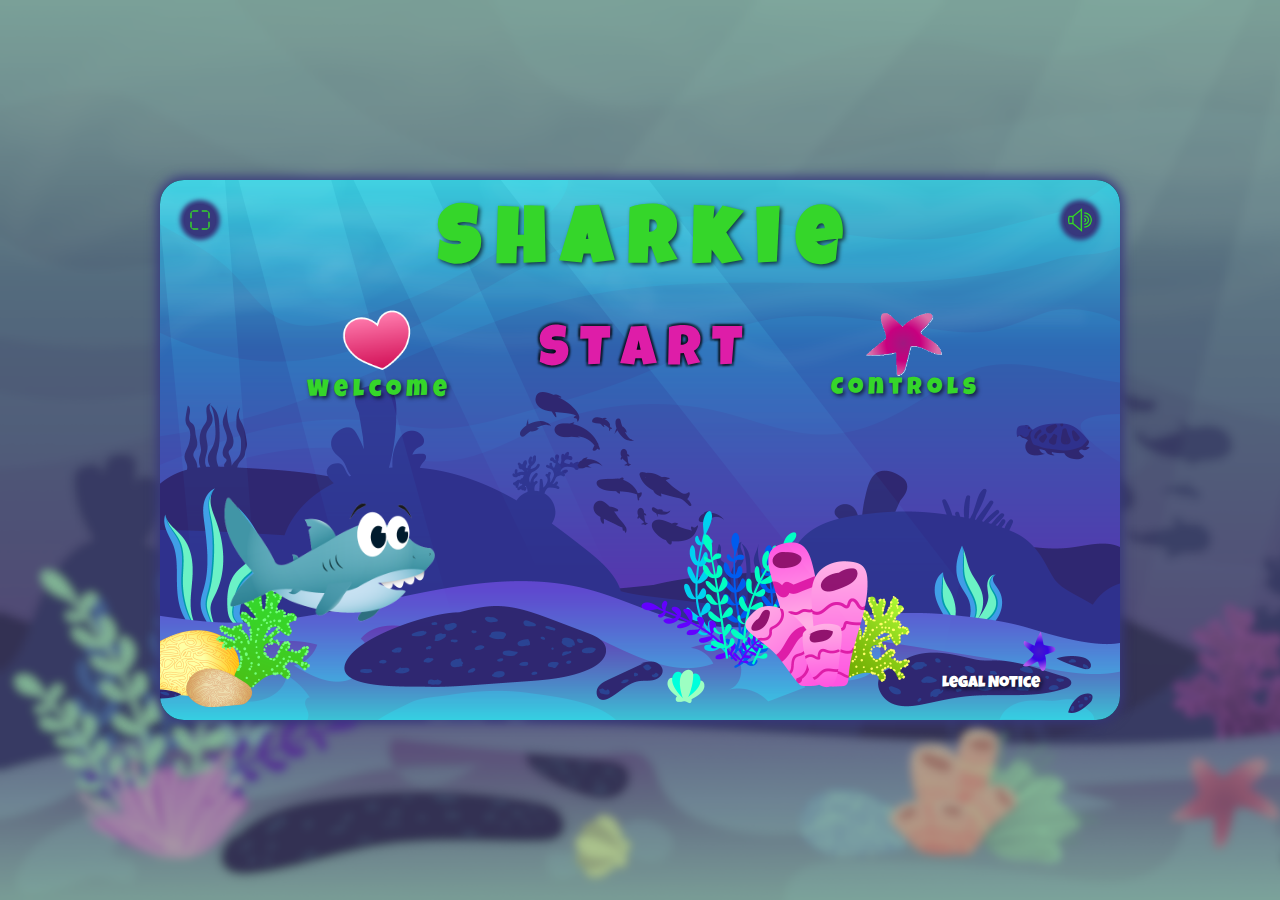
<file: index.html>
<!DOCTYPE html>
<html lang="en">
  <head>
    <meta charset="UTF-8" />
    <meta name="viewport" content="width=device-width, initial-scale=1.0" />

    <title>Sharkie</title>
    <link
      rel="icon"
      type="image/x-icon"
      href="./img/menuscreen/win-character.png"
    />

    <link rel="stylesheet" href="style.css" />
    <link rel="stylesheet" href="./style/font.css" />

    <script src="./models/keyboard.class.js"></script>
    <script src="./models/world.class.js"></script>
    <script src="./models/drawable-object.class.js"></script>
    <script src="./models/status-bar.class.js"></script>
    <script src="./models/movable-object.class.js"></script>
    <script src="./models/background-object.class.js"></script>
    <script src="./models/character.class.js"></script>
    <script src="./models/sunlight.class.js"></script>
    <script src="./models/jellyfish.class.js"></script>
    <script src="./models/pufferfish.class.js"></script>
    <script src="./models/endboss.class.js"></script>
    <script src="./models/endboss-life.class.js"></script>
    <script src="./models/coin.class.js"></script>
    <script src="./models/barrier.class.js"></script>
    <script src="./models/barrier-hitbox.class.js"></script>
    <script src="./models/poison.class.js"></script>
    <script src="./models/bubble.class.js"></script>
    <script src="./models/heart.class.js"></script>
    <script src="./helper/sounds.js"></script>
    <script src="./helper/world-helper.js"></script>
    <script src="./helper/world-collision.js"></script>
    <script src="./helper/barrier-helper.js"></script>
    <script src="./helper/character-helper.js"></script>
    <script src="./helper/character-conditions.js"></script>
    <script src="./helper/leaderboard.js"></script>
    <script src="./script.js"></script>
  </head>

  <body id="body" onload="init()">
    <div id="fullscreen" class="fullscreen">
      <div id="game_container" class="game-container">
        <div class="game-content">
          <img
            id="fullscreen_btn"
            class="fullscreen-btn option-btn"
            onclick="toggleFullscreen()"
            src="./img/menuscreen/buttons/open-fullscreen.png"
            alt=""
          />

          <img
            id="sound_btn"
            class="sound-btn option-btn"
            onclick="toggleSound()"
            src="./img/menuscreen/buttons/sound.png"
            alt=""
          />

          <div id="control_screen" class="control-btn d-none">
            <div class="control-movement">
              <button class="control" data-key="KEYW KEYA">↖</button>
              <button class="control" data-key="KEYW">↑</button>
              <button class="control" data-key="KEYW KEYD">↗</button>
              <button class="control" data-key="KEYA">←</button>
              <div class="control center"></div>
              <button class="control" data-key="KEYD">→</button>
              <button class="control" data-key="KEYS KEYA">↙</button>
              <button class="control" data-key="KEYS">↓</button>
              <button class="control" data-key="KEYS KEYD">↘</button>
            </div>

            <div class="control-attack">
              <img
                class="control"
                src="./img/menuscreen/buttons/bubble-p.png"
                alt=""
                data-key="KEYJ"
              />
              <img
                class="control"
                src="./img/menuscreen/buttons/fin-slap.png"
                alt=""
                data-key="KEYL"
              />
              <img
                class="control"
                src="./img/menuscreen/buttons/bubble-n.png"
                alt=""
                data-key="KEYK"
              />
            </div>
          </div>

          <div id="start_screen" class="dialog-screen">
            <h1>S h a r k i e</h1>

            <div id="menu" class="menu">
              <div class="menu__button" onclick="toggleMenu('help')">
                <img src="./img/menuscreen/heart.png" alt="" />
                <div>W e l c o m e</div>
              </div>

              <div class="start__button" onclick="startGame()">S T A R T</div>
              <div class="menu__button" onclick="toggleMenu('controls')">
                <img src="./img/menuscreen/star.png" alt="" />
                <div>C o n t r o l s</div>
              </div>
            </div>

            <img
              id="character"
              class="character"
              src="./img/menuscreen/character.png"
              alt=""
            />

            <div id="help" class="dialog d-none">
              <div
                id="help_close"
                class="close-button"
                onclick="toggleMenu('help')"
              >
                X
              </div>
              <div class="help-description">
                <div>
                  Welcome to Shark Adventure!
                  <p>
                    Guide a small shark as it swims through the vast ocean.
                    Collect coins to increase your score and gather poison to
                    upgrade your special attacks. Be careful of the barriers and
                    enemies that lurk in your path!
                  </p>

                  <p>
                    You'll face dangerous jellyfish and pufferfish along the
                    way. Jellyfish can only be defeated using the Bubble Attack,
                    while pufferfish require the powerful Fin Attack to be
                    overcome. Make sure to use the right strategy for each
                    enemy!
                  </p>
                </div>
                <img src="./img/menuscreen/pufferfish.png" alt="" />
              </div>
              <div class="help-description">
                <img src="./img/menuscreen/jellyfish.png" alt="" />
                <div>
                  <p>
                    At the end, the mighty Endboss awaits, vulnerable only to
                    poisoned bubbles or the Fin Attack. Remember, every coin you
                    collect will add 1 point to your score, while defeating
                    jellyfish will earn you 2 points, and overcoming pufferfish
                    will grant you 3 points. Use these opportunities to boost
                    your high score as you swim through the ocean.
                  </p>
                  <p>Be brave and use your skills wisely!</p>
                  Good luck, and happy swimming!
                </div>
              </div>
            </div>

            <div id="controls" class="dialog d-none">
              <div
                id="help_close"
                class="close-button"
                onclick="toggleMenu('controls')"
              >
                X
              </div>
              <div class="controls-description">
                <table>
                  <tr>
                    <td>SWIM UP</td>
                    <td>W</td>
                  </tr>
                  <tr>
                    <td>SWIM LEFT</td>
                    <td>A</td>
                  </tr>
                  <tr>
                    <td>SWIM DOWN</td>
                    <td>S</td>
                  </tr>
                  <tr>
                    <td>SWIM RIGHT</td>
                    <td>D</td>
                  </tr>
                  <tr>
                    <td>BUBBLE ATTACK</td>
                    <td>J</td>
                  </tr>
                  <tr>
                    <td>POISON BUBBLE</td>
                    <td>K</td>
                  </tr>
                  <tr>
                    <td>FIN ATTACK</td>
                    <td>L</td>
                  </tr>
                </table>
              </div>
            </div>
            <a
              id="legal_notice"
              href="./legal-notice.html"
              target="_blank"
              class="legal-notice"
              >Legal Notice</a
            >
          </div>

          <canvas id="canvas" width="1920" height="1080"></canvas>

          <div id="win_screen" class="dialog-screen d-none">
            <h1>Y O U &nbsp; &nbsp; W I N !</h1>
            <div id="menu" class="menu">
              <div class="win-button" onclick="backToStart('win_screen')">
                <img class="win-img" src="./img/menuscreen/shell.png" alt="" />
                <div>M E N U</div>
              </div>

              <img
                class="win-big-image"
                src="./img/menuscreen/win-character.png"
                alt=""
              />

              <div class="win-button" onclick="nextLevel()">
                <img
                  class="win-img"
                  src="./img/menuscreen/character.png"
                  alt=""
                />
                <div>level &nbsp; &nbsp;<b id="next_level"></b></div>
              </div>
            </div>
          </div>

          <div id="game_over_screen" class="dialog-screen red d-none">
            <h1>G A M E &nbsp; &nbsp; O V E R !</h1>
            <div id="menu" class="menu-game-over">
              <div id="high_score" class="blue-box high-score">
                <div class="result">
                  <div class="result-area" onclick="toggleMenu('controls')">
                    <img src="./img/menuscreen/coin.png" alt="" />
                    <div id="collected_coins">555</div>
                  </div>
                  <div class="result-area" onclick="toggleMenu('controls')">
                    <img src="./img/menuscreen/jellyfish.png" alt="" />
                    <div id="hit_jelly">555</div>
                  </div>
                  <div class="result-area" onclick="toggleMenu('controls')">
                    <img src="./img/menuscreen/pufferfish.png" alt="" />
                    <div id="hit_puffer">555</div>
                  </div>
                </div>

                <div>Your High score:</div>
                <div id="high_score_number" class="high-score-number">555</div>
              </div>

              <div id="leaderboard" class="blue-box leaderboard d-none">
                <div>Leaderboard:</div>

                <div class="leaderboard-table">
                <table id="leaderboard_table">
                  <tr>
                    <td>1.</td>
                    <td>Susanne</td>
                    <td>8888</td>
                  </tr>
                  
                </table>
              </div>

              </div>

              <div class="left-game-over">

                <div id="add_to_board" class="blue-box add-to-board">
                  <div>Save your score !</div>
                  <div class="save-score">
                    <input
                      id="gamer_name"
                      type="text"
                      placeholder="Enter your name"
                    />
                    <button onclick="addPlayer()">
                      <img src="./img/menuscreen/buttons/send.png" alt="" />
                    </button>
                  </div>
                </div>

                <div id="rank_on_leaderboard" class="blue-box add-to-board d-none">
                  <div>Your rank:</div>
                  <div id="rank_number" class="high-score-number">1</div>
                </div>

                <div
                  class="gameover-btn blue-box"
                  onclick="backToStart('game_over_screen')"
                >
                  <img
                    class="win-img"
                    src="./img/menuscreen/shell.png"
                    alt=""
                  />
                  <div>M E N U</div>
                </div>
              </div>
            </div>
          </div>

          <div id="rotate-device" class="rotate-screen d-none">
            <p>
              Uh-oh!
              <br />
              It looks like Sharkie doesn't quite fit in this view.
              <br /><br />
              🐟 🐟 🐟 🐟 🐟 🐟 🐟
              <br /><br />
              Turn your device sideways, so Sharkie can swim freely and dodge
              the Endboss's attacks without getting squished! 🦈
            </p>
          </div>
        </div>
      </div>
    </div>
  </body>
</html>
</file>
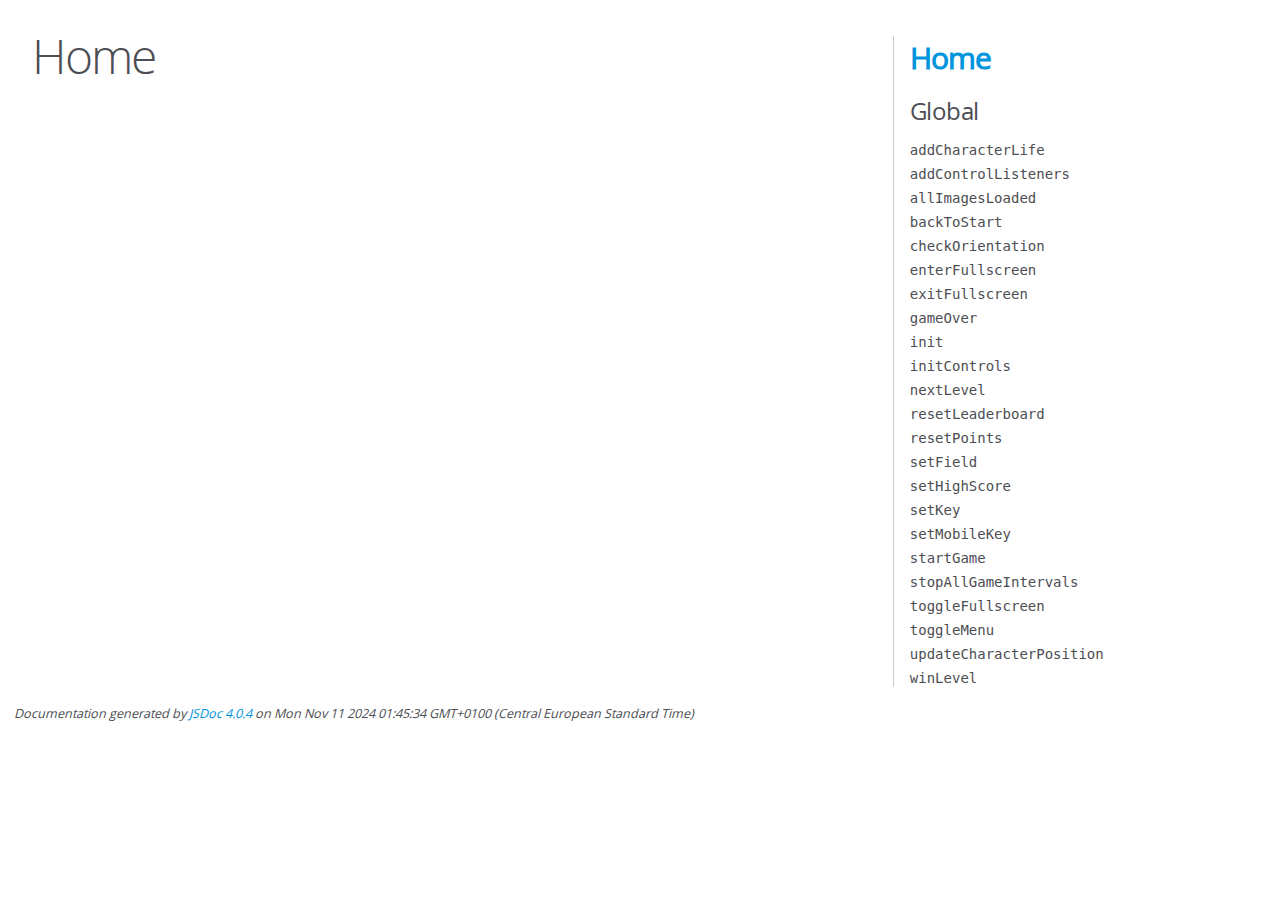
<file: out/index.html>
<!DOCTYPE html>
<html lang="en">
<head>
    <meta charset="utf-8">
    <title>JSDoc: Home</title>

    <script src="scripts/prettify/prettify.js"> </script>
    <script src="scripts/prettify/lang-css.js"> </script>
    <!--[if lt IE 9]>
      <script src="//html5shiv.googlecode.com/svn/trunk/html5.js"></script>
    <![endif]-->
    <link type="text/css" rel="stylesheet" href="styles/prettify-tomorrow.css">
    <link type="text/css" rel="stylesheet" href="styles/jsdoc-default.css">
</head>

<body>

<div id="main">

    <h1 class="page-title">Home</h1>

    



    


    <h3> </h3>










    









</div>

<nav>
    <h2><a href="index.html">Home</a></h2><h3>Global</h3><ul><li><a href="global.html#addCharacterLife">addCharacterLife</a></li><li><a href="global.html#addControlListeners">addControlListeners</a></li><li><a href="global.html#allImagesLoaded">allImagesLoaded</a></li><li><a href="global.html#backToStart">backToStart</a></li><li><a href="global.html#checkOrientation">checkOrientation</a></li><li><a href="global.html#enterFullscreen">enterFullscreen</a></li><li><a href="global.html#exitFullscreen">exitFullscreen</a></li><li><a href="global.html#gameOver">gameOver</a></li><li><a href="global.html#init">init</a></li><li><a href="global.html#initControls">initControls</a></li><li><a href="global.html#nextLevel">nextLevel</a></li><li><a href="global.html#resetLeaderboard">resetLeaderboard</a></li><li><a href="global.html#resetPoints">resetPoints</a></li><li><a href="global.html#setField">setField</a></li><li><a href="global.html#setHighScore">setHighScore</a></li><li><a href="global.html#setKey">setKey</a></li><li><a href="global.html#setMobileKey">setMobileKey</a></li><li><a href="global.html#startGame">startGame</a></li><li><a href="global.html#stopAllGameIntervals">stopAllGameIntervals</a></li><li><a href="global.html#toggleFullscreen">toggleFullscreen</a></li><li><a href="global.html#toggleMenu">toggleMenu</a></li><li><a href="global.html#updateCharacterPosition">updateCharacterPosition</a></li><li><a href="global.html#winLevel">winLevel</a></li></ul>
</nav>

<br class="clear">

<footer>
    Documentation generated by <a href="https://github.com/jsdoc/jsdoc">JSDoc 4.0.4</a> on Mon Nov 11 2024 01:45:34 GMT+0100 (Central European Standard Time)
</footer>

<script> prettyPrint(); </script>
<script src="scripts/linenumber.js"> </script>
</body>
</html>
</file>
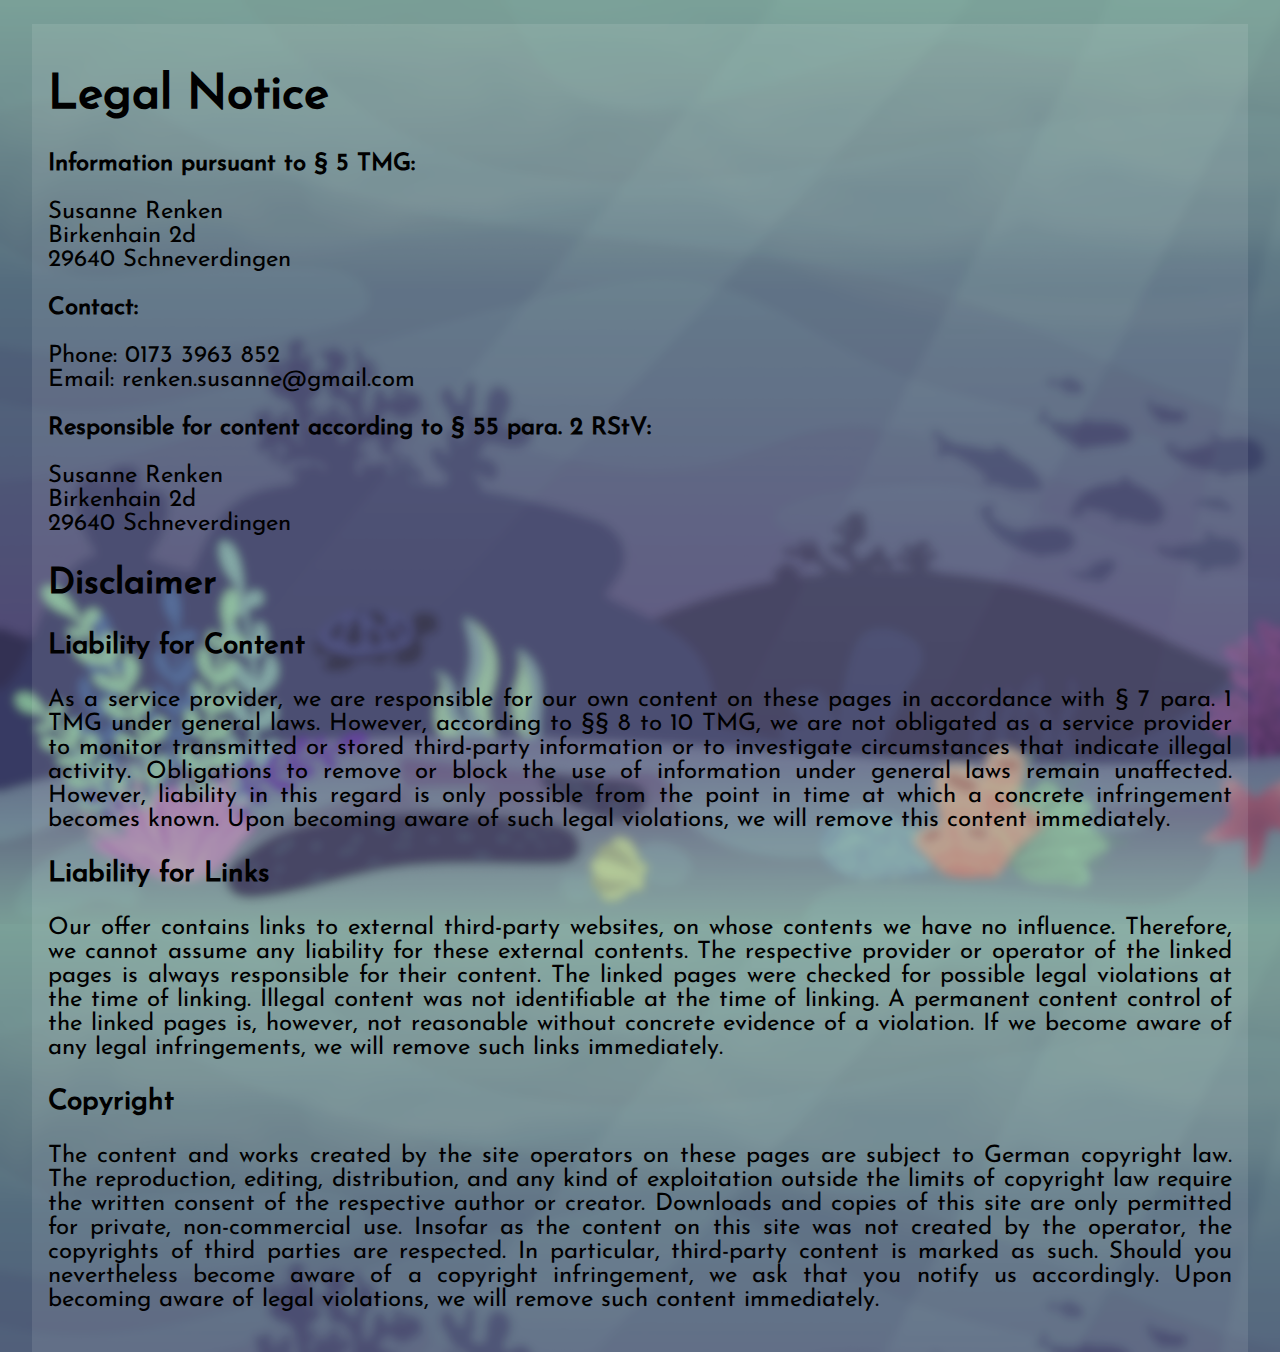
<file: legal-notice.html>
<!DOCTYPE html>
<html lang="en">
  <head>
    <meta charset="UTF-8" />
    <meta name="viewport" content="width=device-width, initial-scale=1.0" />
    <title>Legal Notice</title>
    <link rel="icon" type="image/x-icon" href="./img/character/idle/1.png" />

    <link rel="stylesheet" href="./style/legal-notice.css" />
    <link rel="stylesheet" href="./style/font.css" />
  </head>

  <body>
    <div class="content">
      <h1>Legal Notice</h1>

      <p><strong>Information pursuant to &sect; 5 TMG:</strong></p>
      <p>
        Susanne Renken<br />
        Birkenhain 2d<br />
        29640 Schneverdingen
      </p>

      <p><strong>Contact:</strong></p>
      <p>
        Phone: 0173 3963 852<br />
        Email:
        <a href="mailto:renken.susanne@gmail.com">renken.susanne@gmail.com</a>
      </p>

      <p>
        <strong
          >Responsible for content according to &sect; 55 para. 2 RStV:</strong
        >
      </p>
      <p>
        Susanne Renken<br />
        Birkenhain 2d<br />
        29640 Schneverdingen
      </p>

      <h2>Disclaimer</h2>

      <h3>Liability for Content</h3>
      <p>
        As a service provider, we are responsible for our own content on these
        pages in accordance with &sect; 7 para. 1 TMG under general laws.
        However, according to &sect;&sect; 8 to 10 TMG, we are not obligated as
        a service provider to monitor transmitted or stored third-party
        information or to investigate circumstances that indicate illegal
        activity. Obligations to remove or block the use of information under
        general laws remain unaffected. However, liability in this regard is
        only possible from the point in time at which a concrete infringement
        becomes known. Upon becoming aware of such legal violations, we will
        remove this content immediately.
      </p>

      <h3>Liability for Links</h3>
      <p>
        Our offer contains links to external third-party websites, on whose
        contents we have no influence. Therefore, we cannot assume any liability
        for these external contents. The respective provider or operator of the
        linked pages is always responsible for their content. The linked pages
        were checked for possible legal violations at the time of linking.
        Illegal content was not identifiable at the time of linking. A permanent
        content control of the linked pages is, however, not reasonable without
        concrete evidence of a violation. If we become aware of any legal
        infringements, we will remove such links immediately.
      </p>

      <h3>Copyright</h3>
      <p>
        The content and works created by the site operators on these pages are
        subject to German copyright law. The reproduction, editing,
        distribution, and any kind of exploitation outside the limits of
        copyright law require the written consent of the respective author or
        creator. Downloads and copies of this site are only permitted for
        private, non-commercial use. Insofar as the content on this site was not
        created by the operator, the copyrights of third parties are respected.
        In particular, third-party content is marked as such. Should you
        nevertheless become aware of a copyright infringement, we ask that you
        notify us accordingly. Upon becoming aware of legal violations, we will
        remove such content immediately.
      </p>
    </div>
  </body>
</html>
</file>
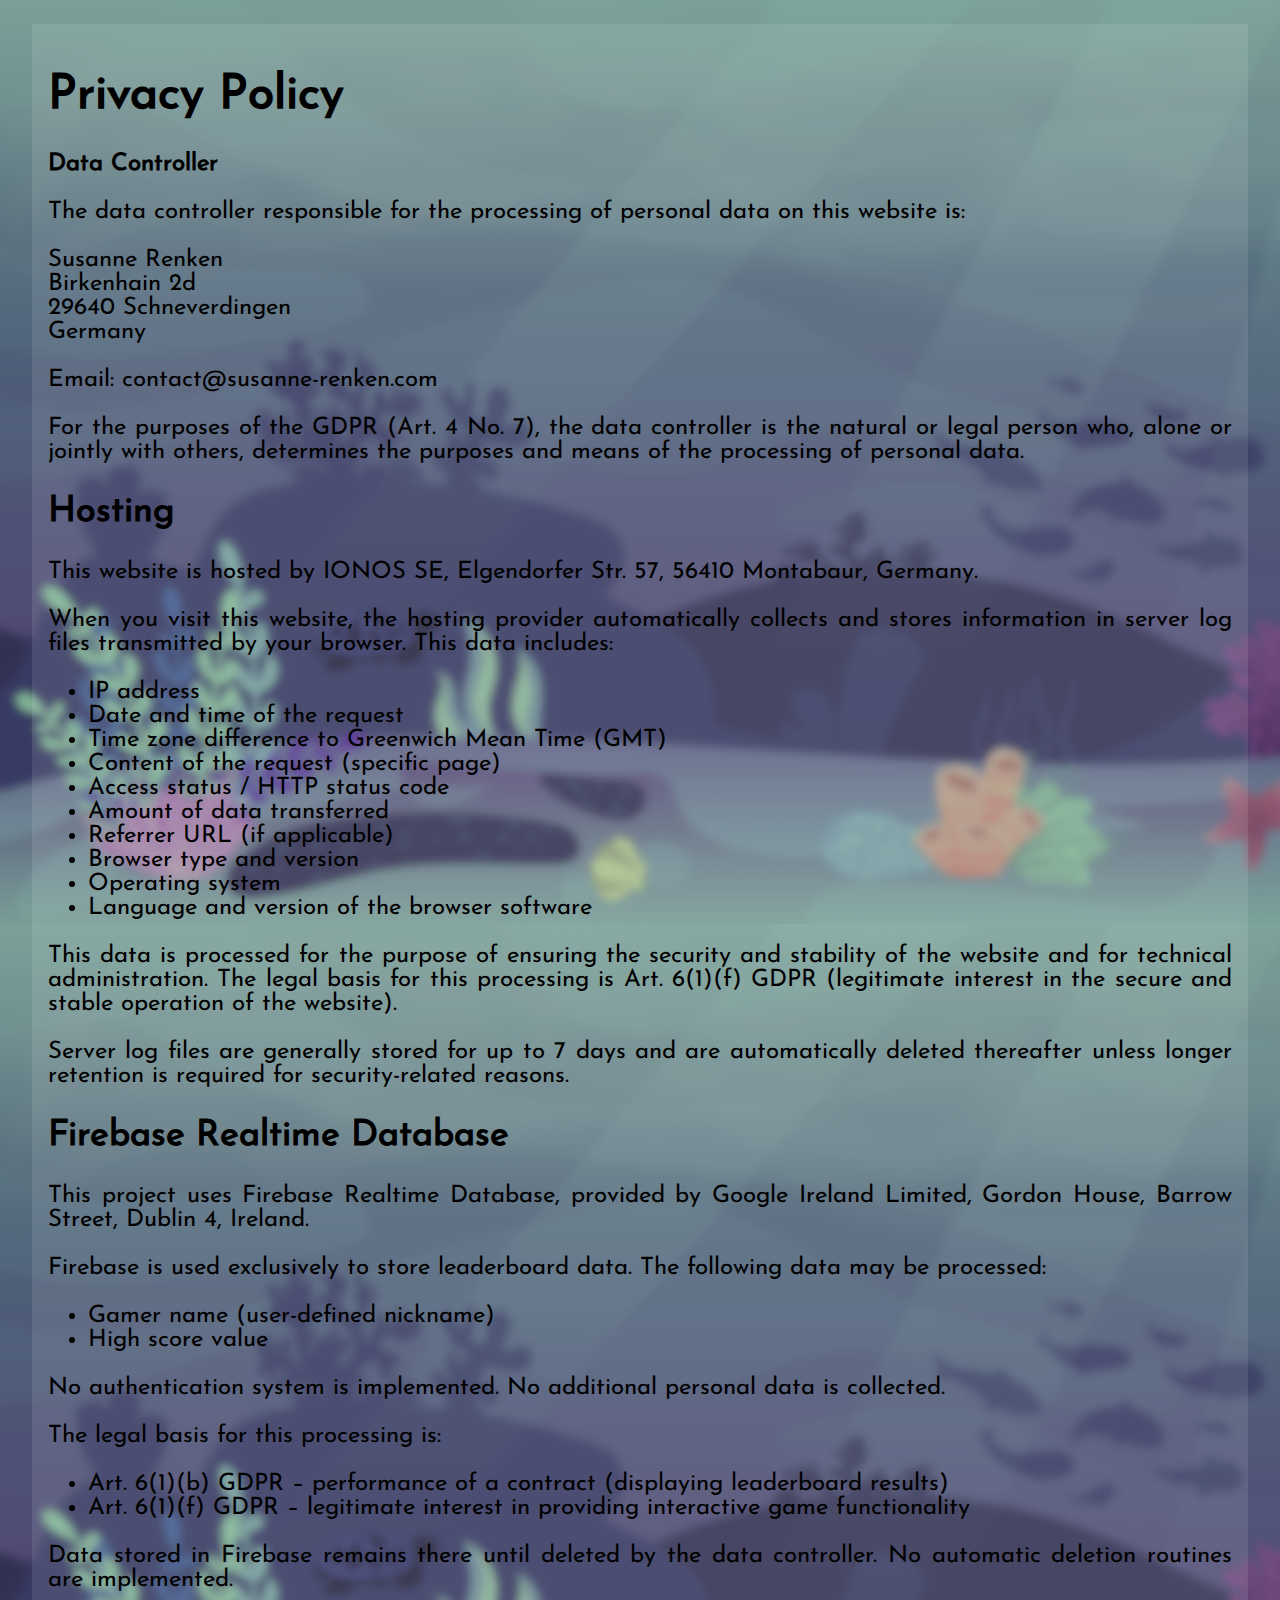
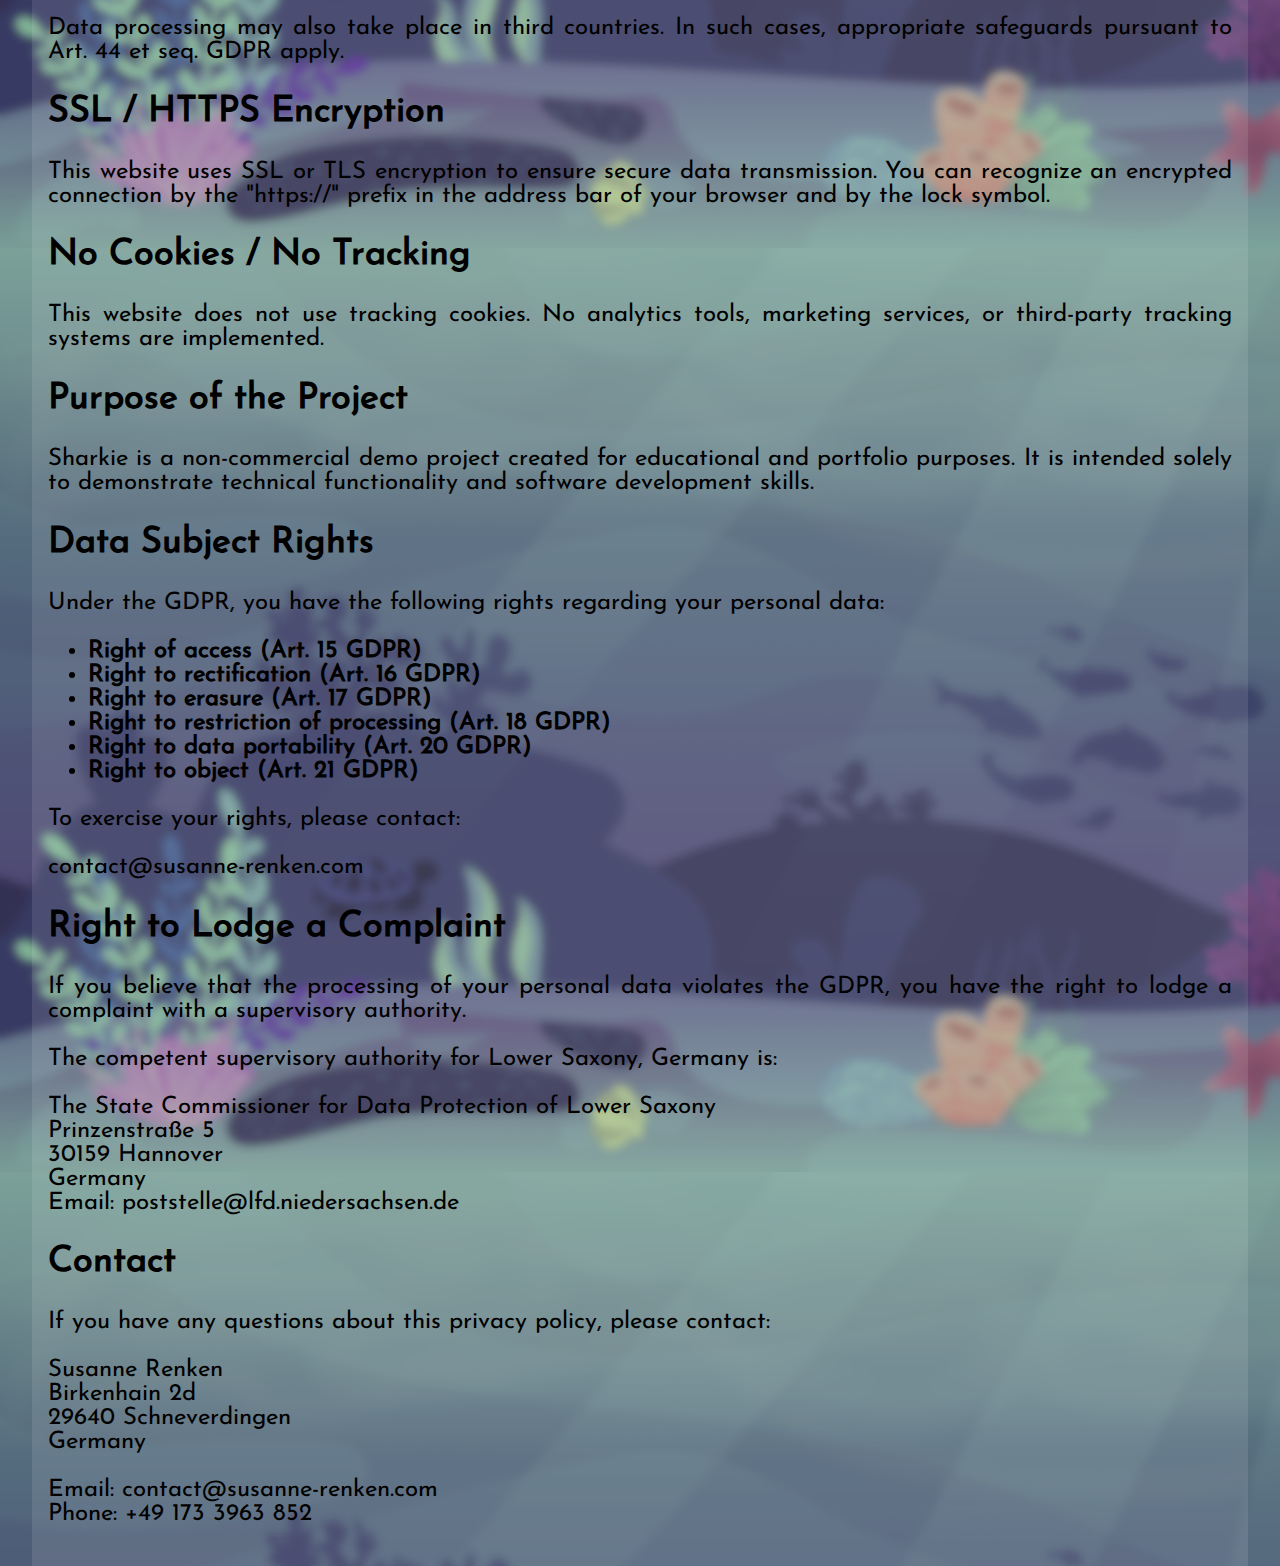
<file: privacy-policy.html>
<!doctype html>
<html lang="en">
  <head>
    <meta charset="UTF-8" />
    <meta name="viewport" content="width=device-width, initial-scale=1.0" />
    <title>Privacy Policy</title>
    <link rel="icon" type="image/x-icon" href="./img/character/idle/1.png" />

    <link rel="stylesheet" href="./style/legal-notice.css" />
    <link rel="stylesheet" href="./style/font.css" />
  </head>

  <body>
    <div class="content">
      <h1>Privacy Policy</h1>

      <p><strong>Data Controller</strong></p>
      <p>
        The data controller responsible for the processing of personal data on
        this website is:
      </p>
      <p>
        Susanne Renken<br />
        Birkenhain 2d<br />
        29640 Schneverdingen<br />
        Germany
      </p>
      <p>
        Email:
        <a href="mailto:contact@susanne-renken.com">
          contact@susanne-renken.com
        </a>
      </p>

      <p>
        For the purposes of the GDPR (Art. 4 No. 7), the data controller is the
        natural or legal person who, alone or jointly with others, determines
        the purposes and means of the processing of personal data.
      </p>

      <h2>Hosting</h2>
      <p>
        This website is hosted by IONOS SE, Elgendorfer Str. 57, 56410
        Montabaur, Germany.
      </p>

      <p>
        When you visit this website, the hosting provider automatically collects
        and stores information in server log files transmitted by your browser.
        This data includes:
      </p>

      <ul>
        <li>IP address</li>
        <li>Date and time of the request</li>
        <li>Time zone difference to Greenwich Mean Time (GMT)</li>
        <li>Content of the request (specific page)</li>
        <li>Access status / HTTP status code</li>
        <li>Amount of data transferred</li>
        <li>Referrer URL (if applicable)</li>
        <li>Browser type and version</li>
        <li>Operating system</li>
        <li>Language and version of the browser software</li>
      </ul>

      <p>
        This data is processed for the purpose of ensuring the security and
        stability of the website and for technical administration.
        The legal basis for this processing is Art. 6(1)(f) GDPR (legitimate
        interest in the secure and stable operation of the website).
      </p>

      <p>
        Server log files are generally stored for up to 7 days and are
        automatically deleted thereafter unless longer retention is required for
        security-related reasons.
      </p>

      <h2>Firebase Realtime Database</h2>
      <p>
        This project uses Firebase Realtime Database, provided by
        Google Ireland Limited, Gordon House, Barrow Street, Dublin 4, Ireland.
      </p>

      <p>
        Firebase is used exclusively to store leaderboard data.
        The following data may be processed:
      </p>

      <ul>
        <li>Gamer name (user-defined nickname)</li>
        <li>High score value</li>
      </ul>

      <p>
        No authentication system is implemented.
        No additional personal data is collected.
      </p>

      <p>
        The legal basis for this processing is:
      </p>

      <ul>
        <li>
          Art. 6(1)(b) GDPR – performance of a contract (displaying leaderboard results)
        </li>
        <li>
          Art. 6(1)(f) GDPR – legitimate interest in providing interactive game functionality
        </li>
      </ul>

      <p>
        Data stored in Firebase remains there until deleted by the data controller.
        No automatic deletion routines are implemented.
      </p>

      <p>
        Data processing may also take place in third countries.
        In such cases, appropriate safeguards pursuant to Art. 44 et seq. GDPR apply.
      </p>

      <h2>SSL / HTTPS Encryption</h2>
      <p>
        This website uses SSL or TLS encryption to ensure secure data
        transmission. You can recognize an encrypted connection by the
        "https://" prefix in the address bar of your browser and by the lock
        symbol.
      </p>

      <h2>No Cookies / No Tracking</h2>
      <p>
        This website does not use tracking cookies.
        No analytics tools, marketing services, or third-party tracking systems are implemented.
      </p>

      <h2>Purpose of the Project</h2>
      <p>
        Sharkie is a non-commercial demo project created for educational and
        portfolio purposes. It is intended solely to demonstrate technical
        functionality and software development skills.
      </p>

      <h2>Data Subject Rights</h2>
      <p>
        Under the GDPR, you have the following rights regarding your personal data:
      </p>

      <ul>
        <li><strong>Right of access (Art. 15 GDPR)</strong></li>
        <li><strong>Right to rectification (Art. 16 GDPR)</strong></li>
        <li><strong>Right to erasure (Art. 17 GDPR)</strong></li>
        <li><strong>Right to restriction of processing (Art. 18 GDPR)</strong></li>
        <li><strong>Right to data portability (Art. 20 GDPR)</strong></li>
        <li><strong>Right to object (Art. 21 GDPR)</strong></li>
      </ul>

      <p>
        To exercise your rights, please contact:
      </p>

      <p>
        <a href="mailto:contact@susanne-renken.com">
          contact@susanne-renken.com
        </a>
      </p>

      <h2>Right to Lodge a Complaint</h2>
      <p>
        If you believe that the processing of your personal data violates the GDPR,
        you have the right to lodge a complaint with a supervisory authority.
      </p>

      <p>
        The competent supervisory authority for Lower Saxony, Germany is:
      </p>

      <p>
        The State Commissioner for Data Protection of Lower Saxony<br />
        Prinzenstraße 5<br />
        30159 Hannover<br />
        Germany<br />
        Email: poststelle@lfd.niedersachsen.de
      </p>

      <h2>Contact</h2>
      <p>
        If you have any questions about this privacy policy, please contact:
      </p>

      <p>
        Susanne Renken<br />
        Birkenhain 2d<br />
        29640 Schneverdingen<br />
        Germany
      </p>

      <p>
        Email:
        <a href="mailto:contact@susanne-renken.com">
          contact@susanne-renken.com
        </a><br />
        Phone: +49 173 3963 852
      </p>
    </div>
  </body>
</html>
</file>
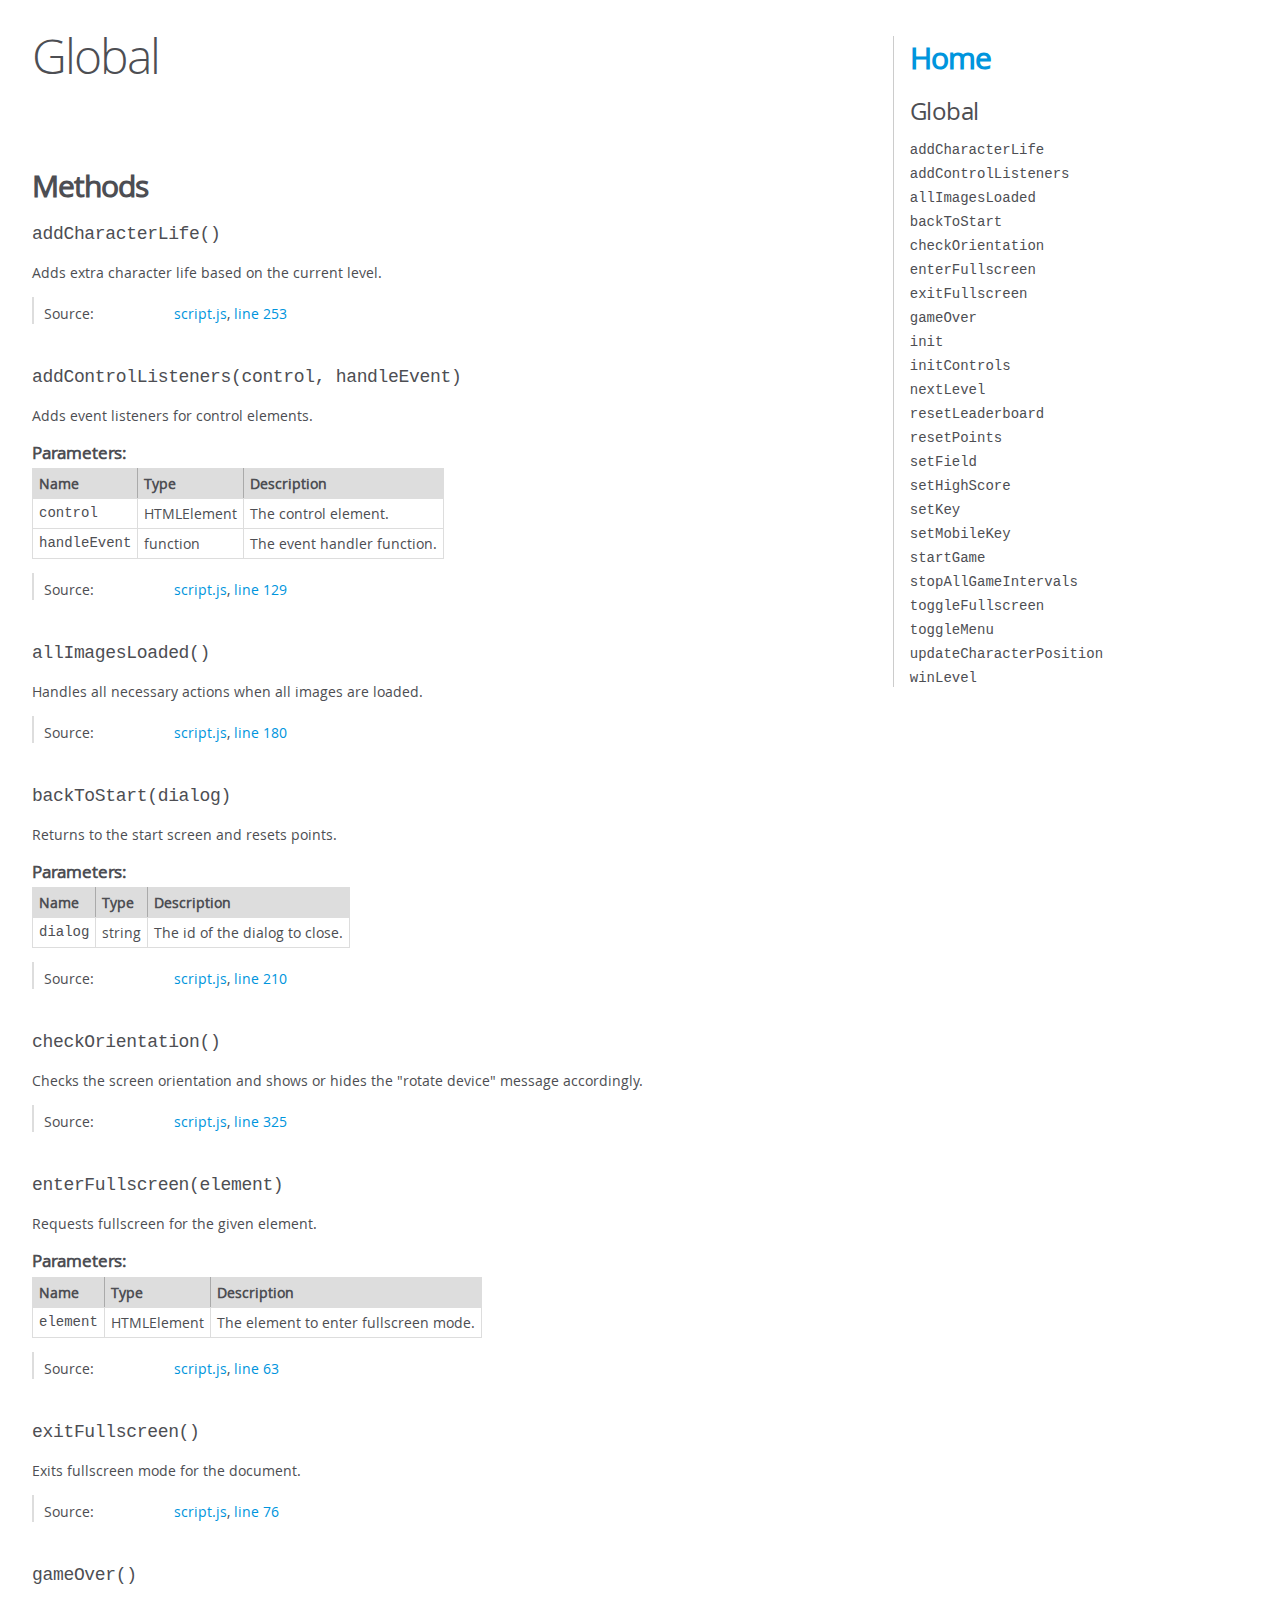
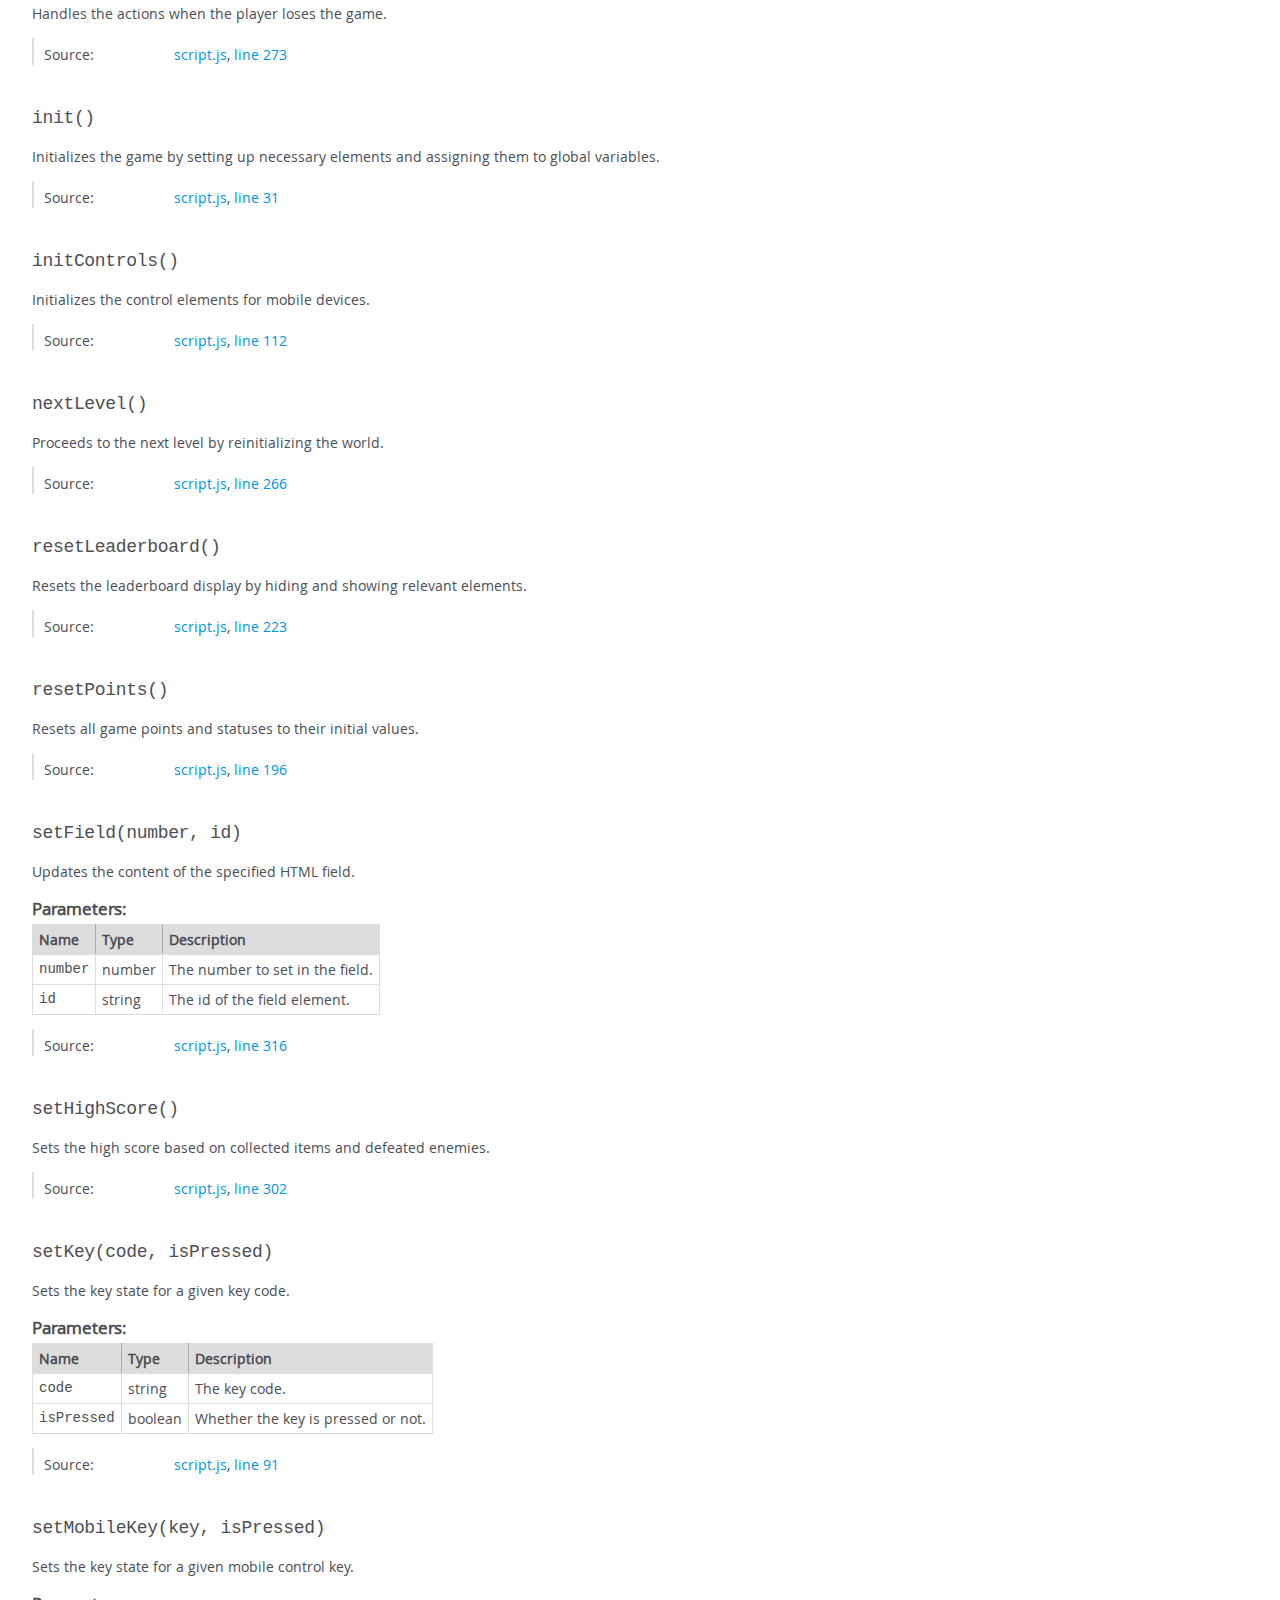
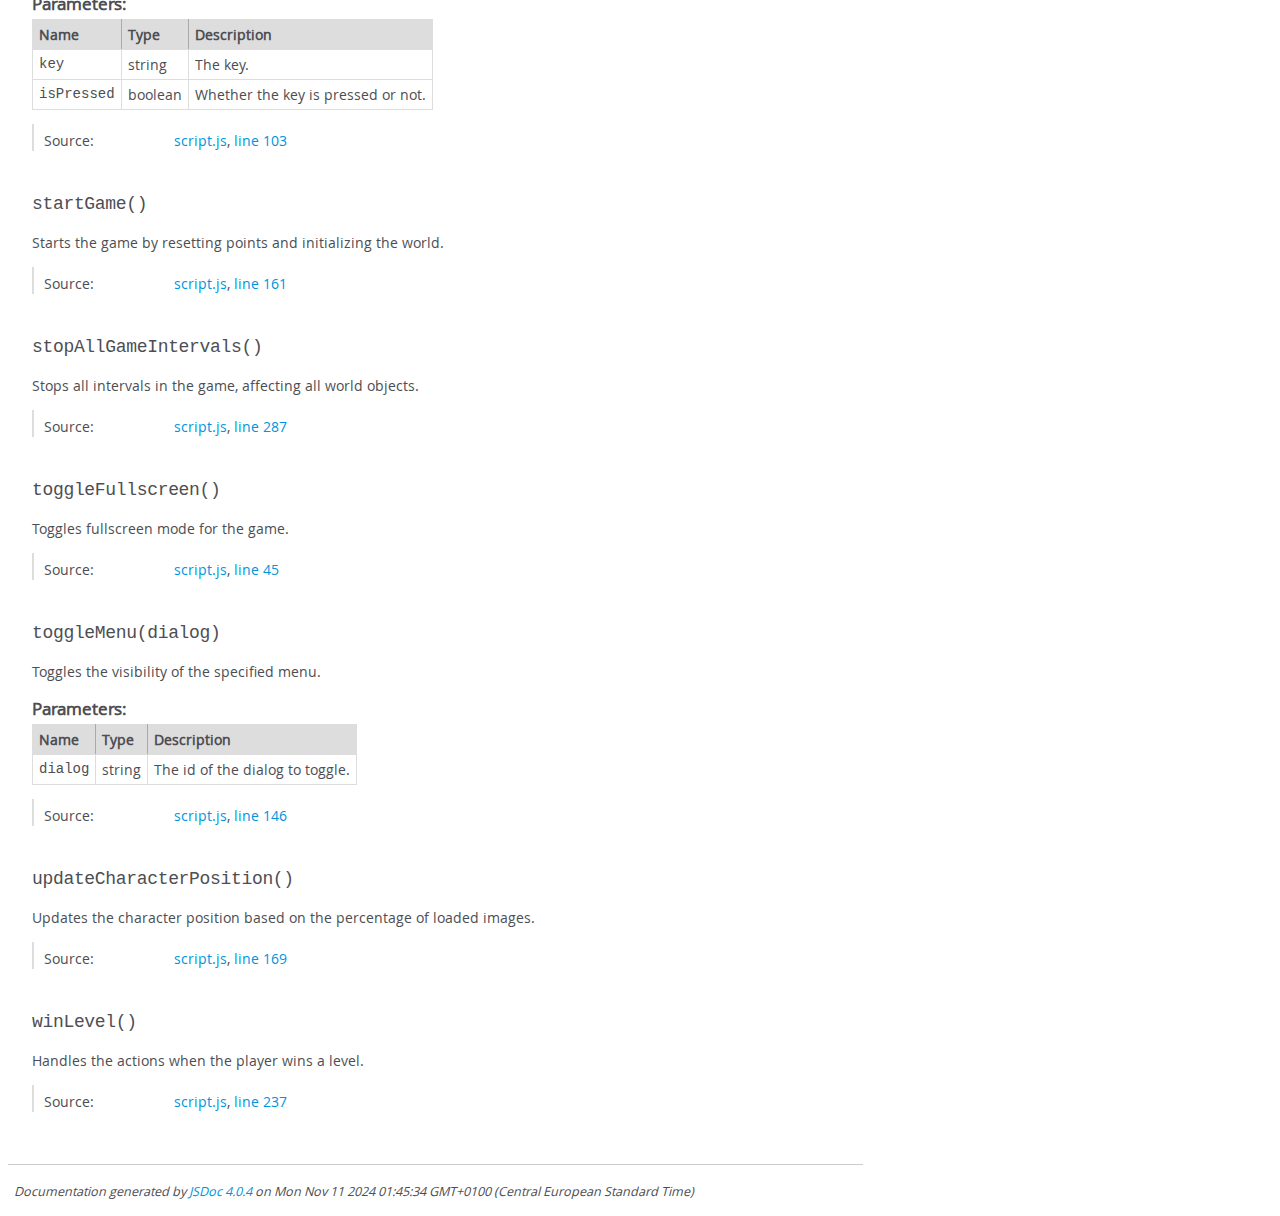
<file: out/global.html>
<!DOCTYPE html>
<html lang="en">
<head>
    <meta charset="utf-8">
    <title>JSDoc: Global</title>

    <script src="scripts/prettify/prettify.js"> </script>
    <script src="scripts/prettify/lang-css.js"> </script>
    <!--[if lt IE 9]>
      <script src="//html5shiv.googlecode.com/svn/trunk/html5.js"></script>
    <![endif]-->
    <link type="text/css" rel="stylesheet" href="styles/prettify-tomorrow.css">
    <link type="text/css" rel="stylesheet" href="styles/jsdoc-default.css">
</head>

<body>

<div id="main">

    <h1 class="page-title">Global</h1>

    




<section>

<header>
    
        <h2></h2>
        
    
</header>

<article>
    <div class="container-overview">
    
        

        


<dl class="details">

    

    

    

    

    

    

    

    

    

    

    

    

    

    

    

    
</dl>


        
    
    </div>

    

    

    

    

    

    

    

    
        <h3 class="subsection-title">Methods</h3>

        
            

    

    
    <h4 class="name" id="addCharacterLife"><span class="type-signature"></span>addCharacterLife<span class="signature">()</span><span class="type-signature"></span></h4>
    

    



<div class="description">
    Adds extra character life based on the current level.
</div>













<dl class="details">

    

    

    

    

    

    

    

    

    

    

    

    

    
    <dt class="tag-source">Source:</dt>
    <dd class="tag-source"><ul class="dummy"><li>
        <a href="script.js.html">script.js</a>, <a href="script.js.html#line253">line 253</a>
    </li></ul></dd>
    

    

    

    
</dl>




















        
            

    

    
    <h4 class="name" id="addControlListeners"><span class="type-signature"></span>addControlListeners<span class="signature">(control, handleEvent)</span><span class="type-signature"></span></h4>
    

    



<div class="description">
    Adds event listeners for control elements.
</div>









    <h5>Parameters:</h5>
    

<table class="params">
    <thead>
    <tr>
        
        <th>Name</th>
        

        <th>Type</th>

        

        

        <th class="last">Description</th>
    </tr>
    </thead>

    <tbody>
    

        <tr>
            
                <td class="name"><code>control</code></td>
            

            <td class="type">
            
                
<span class="param-type">HTMLElement</span>


            
            </td>

            

            

            <td class="description last">The control element.</td>
        </tr>

    

        <tr>
            
                <td class="name"><code>handleEvent</code></td>
            

            <td class="type">
            
                
<span class="param-type">function</span>


            
            </td>

            

            

            <td class="description last">The event handler function.</td>
        </tr>

    
    </tbody>
</table>






<dl class="details">

    

    

    

    

    

    

    

    

    

    

    

    

    
    <dt class="tag-source">Source:</dt>
    <dd class="tag-source"><ul class="dummy"><li>
        <a href="script.js.html">script.js</a>, <a href="script.js.html#line129">line 129</a>
    </li></ul></dd>
    

    

    

    
</dl>




















        
            

    

    
    <h4 class="name" id="allImagesLoaded"><span class="type-signature"></span>allImagesLoaded<span class="signature">()</span><span class="type-signature"></span></h4>
    

    



<div class="description">
    Handles all necessary actions when all images are loaded.
</div>













<dl class="details">

    

    

    

    

    

    

    

    

    

    

    

    

    
    <dt class="tag-source">Source:</dt>
    <dd class="tag-source"><ul class="dummy"><li>
        <a href="script.js.html">script.js</a>, <a href="script.js.html#line180">line 180</a>
    </li></ul></dd>
    

    

    

    
</dl>




















        
            

    

    
    <h4 class="name" id="backToStart"><span class="type-signature"></span>backToStart<span class="signature">(dialog)</span><span class="type-signature"></span></h4>
    

    



<div class="description">
    Returns to the start screen and resets points.
</div>









    <h5>Parameters:</h5>
    

<table class="params">
    <thead>
    <tr>
        
        <th>Name</th>
        

        <th>Type</th>

        

        

        <th class="last">Description</th>
    </tr>
    </thead>

    <tbody>
    

        <tr>
            
                <td class="name"><code>dialog</code></td>
            

            <td class="type">
            
                
<span class="param-type">string</span>


            
            </td>

            

            

            <td class="description last">The id of the dialog to close.</td>
        </tr>

    
    </tbody>
</table>






<dl class="details">

    

    

    

    

    

    

    

    

    

    

    

    

    
    <dt class="tag-source">Source:</dt>
    <dd class="tag-source"><ul class="dummy"><li>
        <a href="script.js.html">script.js</a>, <a href="script.js.html#line210">line 210</a>
    </li></ul></dd>
    

    

    

    
</dl>




















        
            

    

    
    <h4 class="name" id="checkOrientation"><span class="type-signature"></span>checkOrientation<span class="signature">()</span><span class="type-signature"></span></h4>
    

    



<div class="description">
    Checks the screen orientation and shows or hides the "rotate device" message accordingly.
</div>













<dl class="details">

    

    

    

    

    

    

    

    

    

    

    

    

    
    <dt class="tag-source">Source:</dt>
    <dd class="tag-source"><ul class="dummy"><li>
        <a href="script.js.html">script.js</a>, <a href="script.js.html#line325">line 325</a>
    </li></ul></dd>
    

    

    

    
</dl>




















        
            

    

    
    <h4 class="name" id="enterFullscreen"><span class="type-signature"></span>enterFullscreen<span class="signature">(element)</span><span class="type-signature"></span></h4>
    

    



<div class="description">
    Requests fullscreen for the given element.
</div>









    <h5>Parameters:</h5>
    

<table class="params">
    <thead>
    <tr>
        
        <th>Name</th>
        

        <th>Type</th>

        

        

        <th class="last">Description</th>
    </tr>
    </thead>

    <tbody>
    

        <tr>
            
                <td class="name"><code>element</code></td>
            

            <td class="type">
            
                
<span class="param-type">HTMLElement</span>


            
            </td>

            

            

            <td class="description last">The element to enter fullscreen mode.</td>
        </tr>

    
    </tbody>
</table>






<dl class="details">

    

    

    

    

    

    

    

    

    

    

    

    

    
    <dt class="tag-source">Source:</dt>
    <dd class="tag-source"><ul class="dummy"><li>
        <a href="script.js.html">script.js</a>, <a href="script.js.html#line63">line 63</a>
    </li></ul></dd>
    

    

    

    
</dl>




















        
            

    

    
    <h4 class="name" id="exitFullscreen"><span class="type-signature"></span>exitFullscreen<span class="signature">()</span><span class="type-signature"></span></h4>
    

    



<div class="description">
    Exits fullscreen mode for the document.
</div>













<dl class="details">

    

    

    

    

    

    

    

    

    

    

    

    

    
    <dt class="tag-source">Source:</dt>
    <dd class="tag-source"><ul class="dummy"><li>
        <a href="script.js.html">script.js</a>, <a href="script.js.html#line76">line 76</a>
    </li></ul></dd>
    

    

    

    
</dl>




















        
            

    

    
    <h4 class="name" id="gameOver"><span class="type-signature"></span>gameOver<span class="signature">()</span><span class="type-signature"></span></h4>
    

    



<div class="description">
    Handles the actions when the player loses the game.
</div>













<dl class="details">

    

    

    

    

    

    

    

    

    

    

    

    

    
    <dt class="tag-source">Source:</dt>
    <dd class="tag-source"><ul class="dummy"><li>
        <a href="script.js.html">script.js</a>, <a href="script.js.html#line273">line 273</a>
    </li></ul></dd>
    

    

    

    
</dl>




















        
            

    

    
    <h4 class="name" id="init"><span class="type-signature"></span>init<span class="signature">()</span><span class="type-signature"></span></h4>
    

    



<div class="description">
    Initializes the game by setting up necessary elements and assigning them to global variables.
</div>













<dl class="details">

    

    

    

    

    

    

    

    

    

    

    

    

    
    <dt class="tag-source">Source:</dt>
    <dd class="tag-source"><ul class="dummy"><li>
        <a href="script.js.html">script.js</a>, <a href="script.js.html#line31">line 31</a>
    </li></ul></dd>
    

    

    

    
</dl>




















        
            

    

    
    <h4 class="name" id="initControls"><span class="type-signature"></span>initControls<span class="signature">()</span><span class="type-signature"></span></h4>
    

    



<div class="description">
    Initializes the control elements for mobile devices.
</div>













<dl class="details">

    

    

    

    

    

    

    

    

    

    

    

    

    
    <dt class="tag-source">Source:</dt>
    <dd class="tag-source"><ul class="dummy"><li>
        <a href="script.js.html">script.js</a>, <a href="script.js.html#line112">line 112</a>
    </li></ul></dd>
    

    

    

    
</dl>




















        
            

    

    
    <h4 class="name" id="nextLevel"><span class="type-signature"></span>nextLevel<span class="signature">()</span><span class="type-signature"></span></h4>
    

    



<div class="description">
    Proceeds to the next level by reinitializing the world.
</div>













<dl class="details">

    

    

    

    

    

    

    

    

    

    

    

    

    
    <dt class="tag-source">Source:</dt>
    <dd class="tag-source"><ul class="dummy"><li>
        <a href="script.js.html">script.js</a>, <a href="script.js.html#line266">line 266</a>
    </li></ul></dd>
    

    

    

    
</dl>




















        
            

    

    
    <h4 class="name" id="resetLeaderboard"><span class="type-signature"></span>resetLeaderboard<span class="signature">()</span><span class="type-signature"></span></h4>
    

    



<div class="description">
    Resets the leaderboard display by hiding and showing relevant elements.
</div>













<dl class="details">

    

    

    

    

    

    

    

    

    

    

    

    

    
    <dt class="tag-source">Source:</dt>
    <dd class="tag-source"><ul class="dummy"><li>
        <a href="script.js.html">script.js</a>, <a href="script.js.html#line223">line 223</a>
    </li></ul></dd>
    

    

    

    
</dl>




















        
            

    

    
    <h4 class="name" id="resetPoints"><span class="type-signature"></span>resetPoints<span class="signature">()</span><span class="type-signature"></span></h4>
    

    



<div class="description">
    Resets all game points and statuses to their initial values.
</div>













<dl class="details">

    

    

    

    

    

    

    

    

    

    

    

    

    
    <dt class="tag-source">Source:</dt>
    <dd class="tag-source"><ul class="dummy"><li>
        <a href="script.js.html">script.js</a>, <a href="script.js.html#line196">line 196</a>
    </li></ul></dd>
    

    

    

    
</dl>




















        
            

    

    
    <h4 class="name" id="setField"><span class="type-signature"></span>setField<span class="signature">(number, id)</span><span class="type-signature"></span></h4>
    

    



<div class="description">
    Updates the content of the specified HTML field.
</div>









    <h5>Parameters:</h5>
    

<table class="params">
    <thead>
    <tr>
        
        <th>Name</th>
        

        <th>Type</th>

        

        

        <th class="last">Description</th>
    </tr>
    </thead>

    <tbody>
    

        <tr>
            
                <td class="name"><code>number</code></td>
            

            <td class="type">
            
                
<span class="param-type">number</span>


            
            </td>

            

            

            <td class="description last">The number to set in the field.</td>
        </tr>

    

        <tr>
            
                <td class="name"><code>id</code></td>
            

            <td class="type">
            
                
<span class="param-type">string</span>


            
            </td>

            

            

            <td class="description last">The id of the field element.</td>
        </tr>

    
    </tbody>
</table>






<dl class="details">

    

    

    

    

    

    

    

    

    

    

    

    

    
    <dt class="tag-source">Source:</dt>
    <dd class="tag-source"><ul class="dummy"><li>
        <a href="script.js.html">script.js</a>, <a href="script.js.html#line316">line 316</a>
    </li></ul></dd>
    

    

    

    
</dl>




















        
            

    

    
    <h4 class="name" id="setHighScore"><span class="type-signature"></span>setHighScore<span class="signature">()</span><span class="type-signature"></span></h4>
    

    



<div class="description">
    Sets the high score based on collected items and defeated enemies.
</div>













<dl class="details">

    

    

    

    

    

    

    

    

    

    

    

    

    
    <dt class="tag-source">Source:</dt>
    <dd class="tag-source"><ul class="dummy"><li>
        <a href="script.js.html">script.js</a>, <a href="script.js.html#line302">line 302</a>
    </li></ul></dd>
    

    

    

    
</dl>




















        
            

    

    
    <h4 class="name" id="setKey"><span class="type-signature"></span>setKey<span class="signature">(code, isPressed)</span><span class="type-signature"></span></h4>
    

    



<div class="description">
    Sets the key state for a given key code.
</div>









    <h5>Parameters:</h5>
    

<table class="params">
    <thead>
    <tr>
        
        <th>Name</th>
        

        <th>Type</th>

        

        

        <th class="last">Description</th>
    </tr>
    </thead>

    <tbody>
    

        <tr>
            
                <td class="name"><code>code</code></td>
            

            <td class="type">
            
                
<span class="param-type">string</span>


            
            </td>

            

            

            <td class="description last">The key code.</td>
        </tr>

    

        <tr>
            
                <td class="name"><code>isPressed</code></td>
            

            <td class="type">
            
                
<span class="param-type">boolean</span>


            
            </td>

            

            

            <td class="description last">Whether the key is pressed or not.</td>
        </tr>

    
    </tbody>
</table>






<dl class="details">

    

    

    

    

    

    

    

    

    

    

    

    

    
    <dt class="tag-source">Source:</dt>
    <dd class="tag-source"><ul class="dummy"><li>
        <a href="script.js.html">script.js</a>, <a href="script.js.html#line91">line 91</a>
    </li></ul></dd>
    

    

    

    
</dl>




















        
            

    

    
    <h4 class="name" id="setMobileKey"><span class="type-signature"></span>setMobileKey<span class="signature">(key, isPressed)</span><span class="type-signature"></span></h4>
    

    



<div class="description">
    Sets the key state for a given mobile control key.
</div>









    <h5>Parameters:</h5>
    

<table class="params">
    <thead>
    <tr>
        
        <th>Name</th>
        

        <th>Type</th>

        

        

        <th class="last">Description</th>
    </tr>
    </thead>

    <tbody>
    

        <tr>
            
                <td class="name"><code>key</code></td>
            

            <td class="type">
            
                
<span class="param-type">string</span>


            
            </td>

            

            

            <td class="description last">The key.</td>
        </tr>

    

        <tr>
            
                <td class="name"><code>isPressed</code></td>
            

            <td class="type">
            
                
<span class="param-type">boolean</span>


            
            </td>

            

            

            <td class="description last">Whether the key is pressed or not.</td>
        </tr>

    
    </tbody>
</table>






<dl class="details">

    

    

    

    

    

    

    

    

    

    

    

    

    
    <dt class="tag-source">Source:</dt>
    <dd class="tag-source"><ul class="dummy"><li>
        <a href="script.js.html">script.js</a>, <a href="script.js.html#line103">line 103</a>
    </li></ul></dd>
    

    

    

    
</dl>




















        
            

    

    
    <h4 class="name" id="startGame"><span class="type-signature"></span>startGame<span class="signature">()</span><span class="type-signature"></span></h4>
    

    



<div class="description">
    Starts the game by resetting points and initializing the world.
</div>













<dl class="details">

    

    

    

    

    

    

    

    

    

    

    

    

    
    <dt class="tag-source">Source:</dt>
    <dd class="tag-source"><ul class="dummy"><li>
        <a href="script.js.html">script.js</a>, <a href="script.js.html#line161">line 161</a>
    </li></ul></dd>
    

    

    

    
</dl>




















        
            

    

    
    <h4 class="name" id="stopAllGameIntervals"><span class="type-signature"></span>stopAllGameIntervals<span class="signature">()</span><span class="type-signature"></span></h4>
    

    



<div class="description">
    Stops all intervals in the game, affecting all world objects.
</div>













<dl class="details">

    

    

    

    

    

    

    

    

    

    

    

    

    
    <dt class="tag-source">Source:</dt>
    <dd class="tag-source"><ul class="dummy"><li>
        <a href="script.js.html">script.js</a>, <a href="script.js.html#line287">line 287</a>
    </li></ul></dd>
    

    

    

    
</dl>




















        
            

    

    
    <h4 class="name" id="toggleFullscreen"><span class="type-signature"></span>toggleFullscreen<span class="signature">()</span><span class="type-signature"></span></h4>
    

    



<div class="description">
    Toggles fullscreen mode for the game.
</div>













<dl class="details">

    

    

    

    

    

    

    

    

    

    

    

    

    
    <dt class="tag-source">Source:</dt>
    <dd class="tag-source"><ul class="dummy"><li>
        <a href="script.js.html">script.js</a>, <a href="script.js.html#line45">line 45</a>
    </li></ul></dd>
    

    

    

    
</dl>




















        
            

    

    
    <h4 class="name" id="toggleMenu"><span class="type-signature"></span>toggleMenu<span class="signature">(dialog)</span><span class="type-signature"></span></h4>
    

    



<div class="description">
    Toggles the visibility of the specified menu.
</div>









    <h5>Parameters:</h5>
    

<table class="params">
    <thead>
    <tr>
        
        <th>Name</th>
        

        <th>Type</th>

        

        

        <th class="last">Description</th>
    </tr>
    </thead>

    <tbody>
    

        <tr>
            
                <td class="name"><code>dialog</code></td>
            

            <td class="type">
            
                
<span class="param-type">string</span>


            
            </td>

            

            

            <td class="description last">The id of the dialog to toggle.</td>
        </tr>

    
    </tbody>
</table>






<dl class="details">

    

    

    

    

    

    

    

    

    

    

    

    

    
    <dt class="tag-source">Source:</dt>
    <dd class="tag-source"><ul class="dummy"><li>
        <a href="script.js.html">script.js</a>, <a href="script.js.html#line146">line 146</a>
    </li></ul></dd>
    

    

    

    
</dl>




















        
            

    

    
    <h4 class="name" id="updateCharacterPosition"><span class="type-signature"></span>updateCharacterPosition<span class="signature">()</span><span class="type-signature"></span></h4>
    

    



<div class="description">
    Updates the character position based on the percentage of loaded images.
</div>













<dl class="details">

    

    

    

    

    

    

    

    

    

    

    

    

    
    <dt class="tag-source">Source:</dt>
    <dd class="tag-source"><ul class="dummy"><li>
        <a href="script.js.html">script.js</a>, <a href="script.js.html#line169">line 169</a>
    </li></ul></dd>
    

    

    

    
</dl>




















        
            

    

    
    <h4 class="name" id="winLevel"><span class="type-signature"></span>winLevel<span class="signature">()</span><span class="type-signature"></span></h4>
    

    



<div class="description">
    Handles the actions when the player wins a level.
</div>













<dl class="details">

    

    

    

    

    

    

    

    

    

    

    

    

    
    <dt class="tag-source">Source:</dt>
    <dd class="tag-source"><ul class="dummy"><li>
        <a href="script.js.html">script.js</a>, <a href="script.js.html#line237">line 237</a>
    </li></ul></dd>
    

    

    

    
</dl>




















        
    

    

    
</article>

</section>




</div>

<nav>
    <h2><a href="index.html">Home</a></h2><h3>Global</h3><ul><li><a href="global.html#addCharacterLife">addCharacterLife</a></li><li><a href="global.html#addControlListeners">addControlListeners</a></li><li><a href="global.html#allImagesLoaded">allImagesLoaded</a></li><li><a href="global.html#backToStart">backToStart</a></li><li><a href="global.html#checkOrientation">checkOrientation</a></li><li><a href="global.html#enterFullscreen">enterFullscreen</a></li><li><a href="global.html#exitFullscreen">exitFullscreen</a></li><li><a href="global.html#gameOver">gameOver</a></li><li><a href="global.html#init">init</a></li><li><a href="global.html#initControls">initControls</a></li><li><a href="global.html#nextLevel">nextLevel</a></li><li><a href="global.html#resetLeaderboard">resetLeaderboard</a></li><li><a href="global.html#resetPoints">resetPoints</a></li><li><a href="global.html#setField">setField</a></li><li><a href="global.html#setHighScore">setHighScore</a></li><li><a href="global.html#setKey">setKey</a></li><li><a href="global.html#setMobileKey">setMobileKey</a></li><li><a href="global.html#startGame">startGame</a></li><li><a href="global.html#stopAllGameIntervals">stopAllGameIntervals</a></li><li><a href="global.html#toggleFullscreen">toggleFullscreen</a></li><li><a href="global.html#toggleMenu">toggleMenu</a></li><li><a href="global.html#updateCharacterPosition">updateCharacterPosition</a></li><li><a href="global.html#winLevel">winLevel</a></li></ul>
</nav>

<br class="clear">

<footer>
    Documentation generated by <a href="https://github.com/jsdoc/jsdoc">JSDoc 4.0.4</a> on Mon Nov 11 2024 01:45:34 GMT+0100 (Central European Standard Time)
</footer>

<script> prettyPrint(); </script>
<script src="scripts/linenumber.js"> </script>
</body>
</html>
</file>
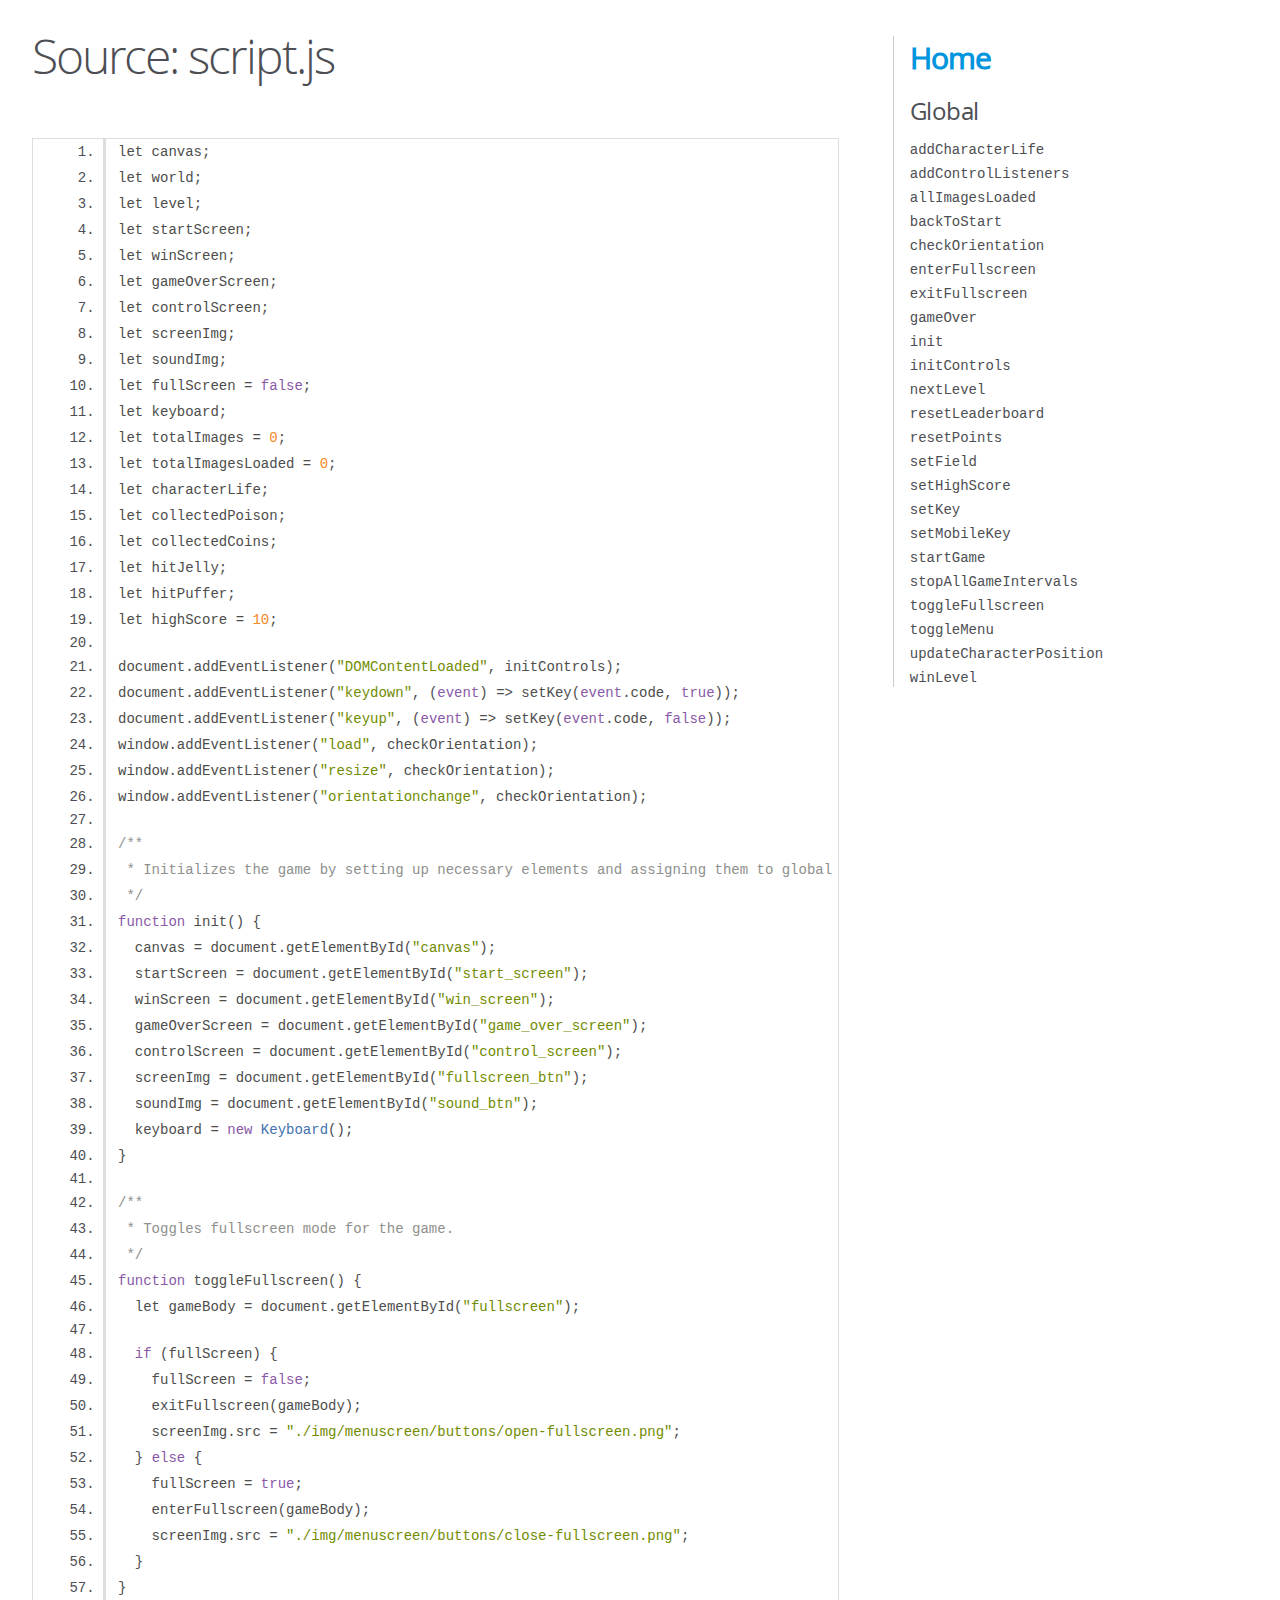
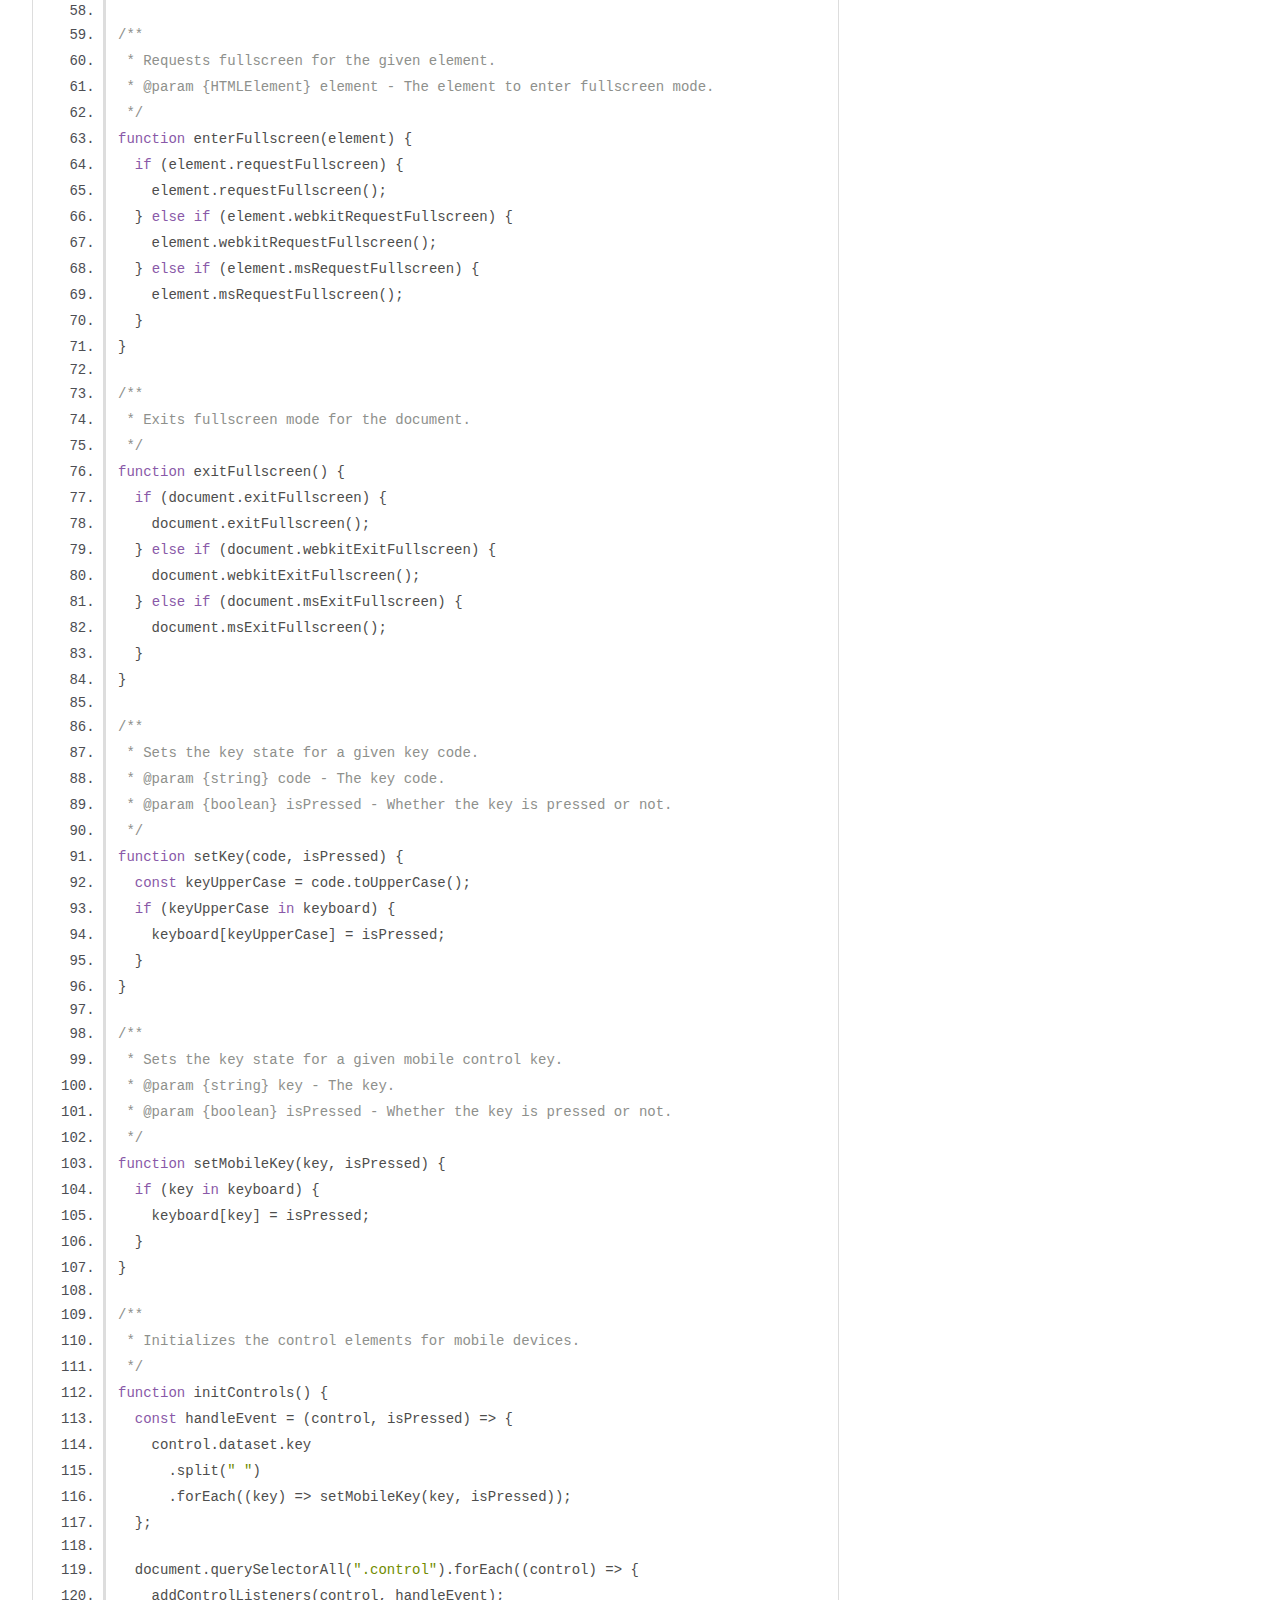
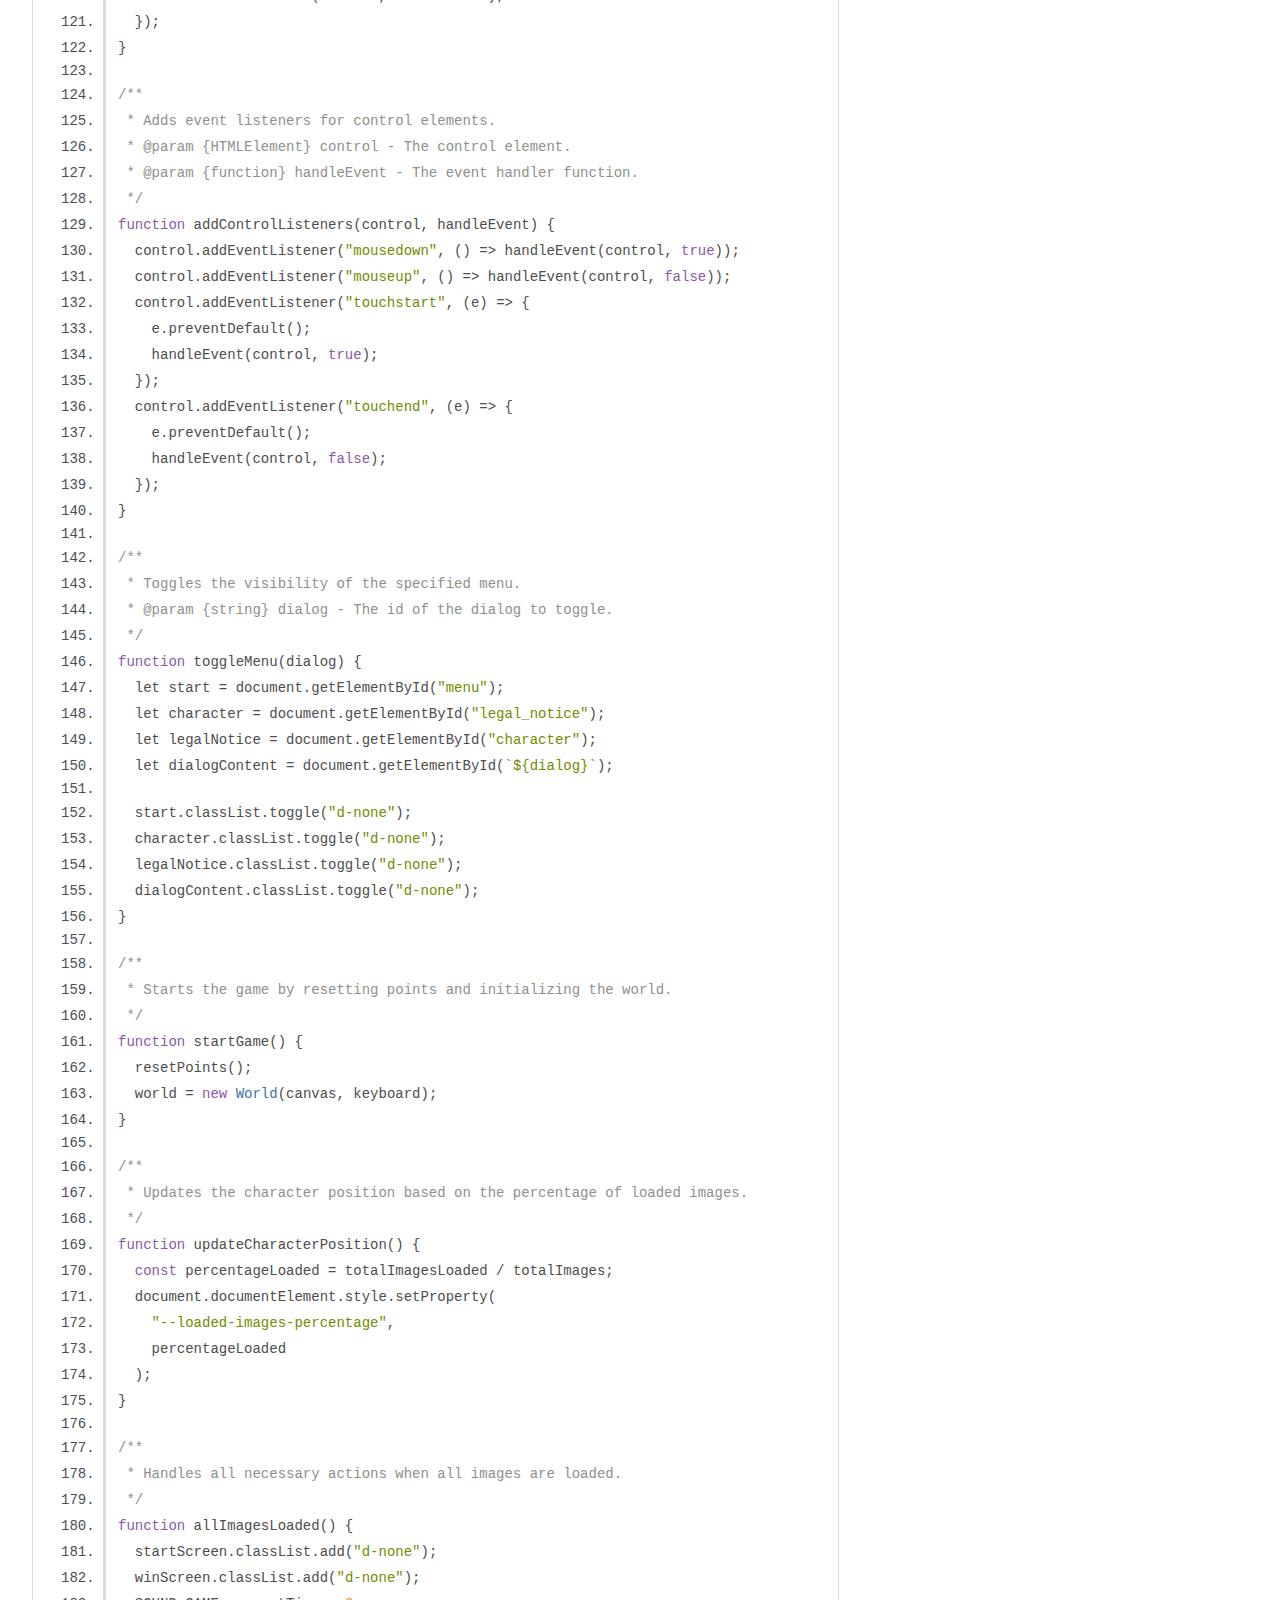
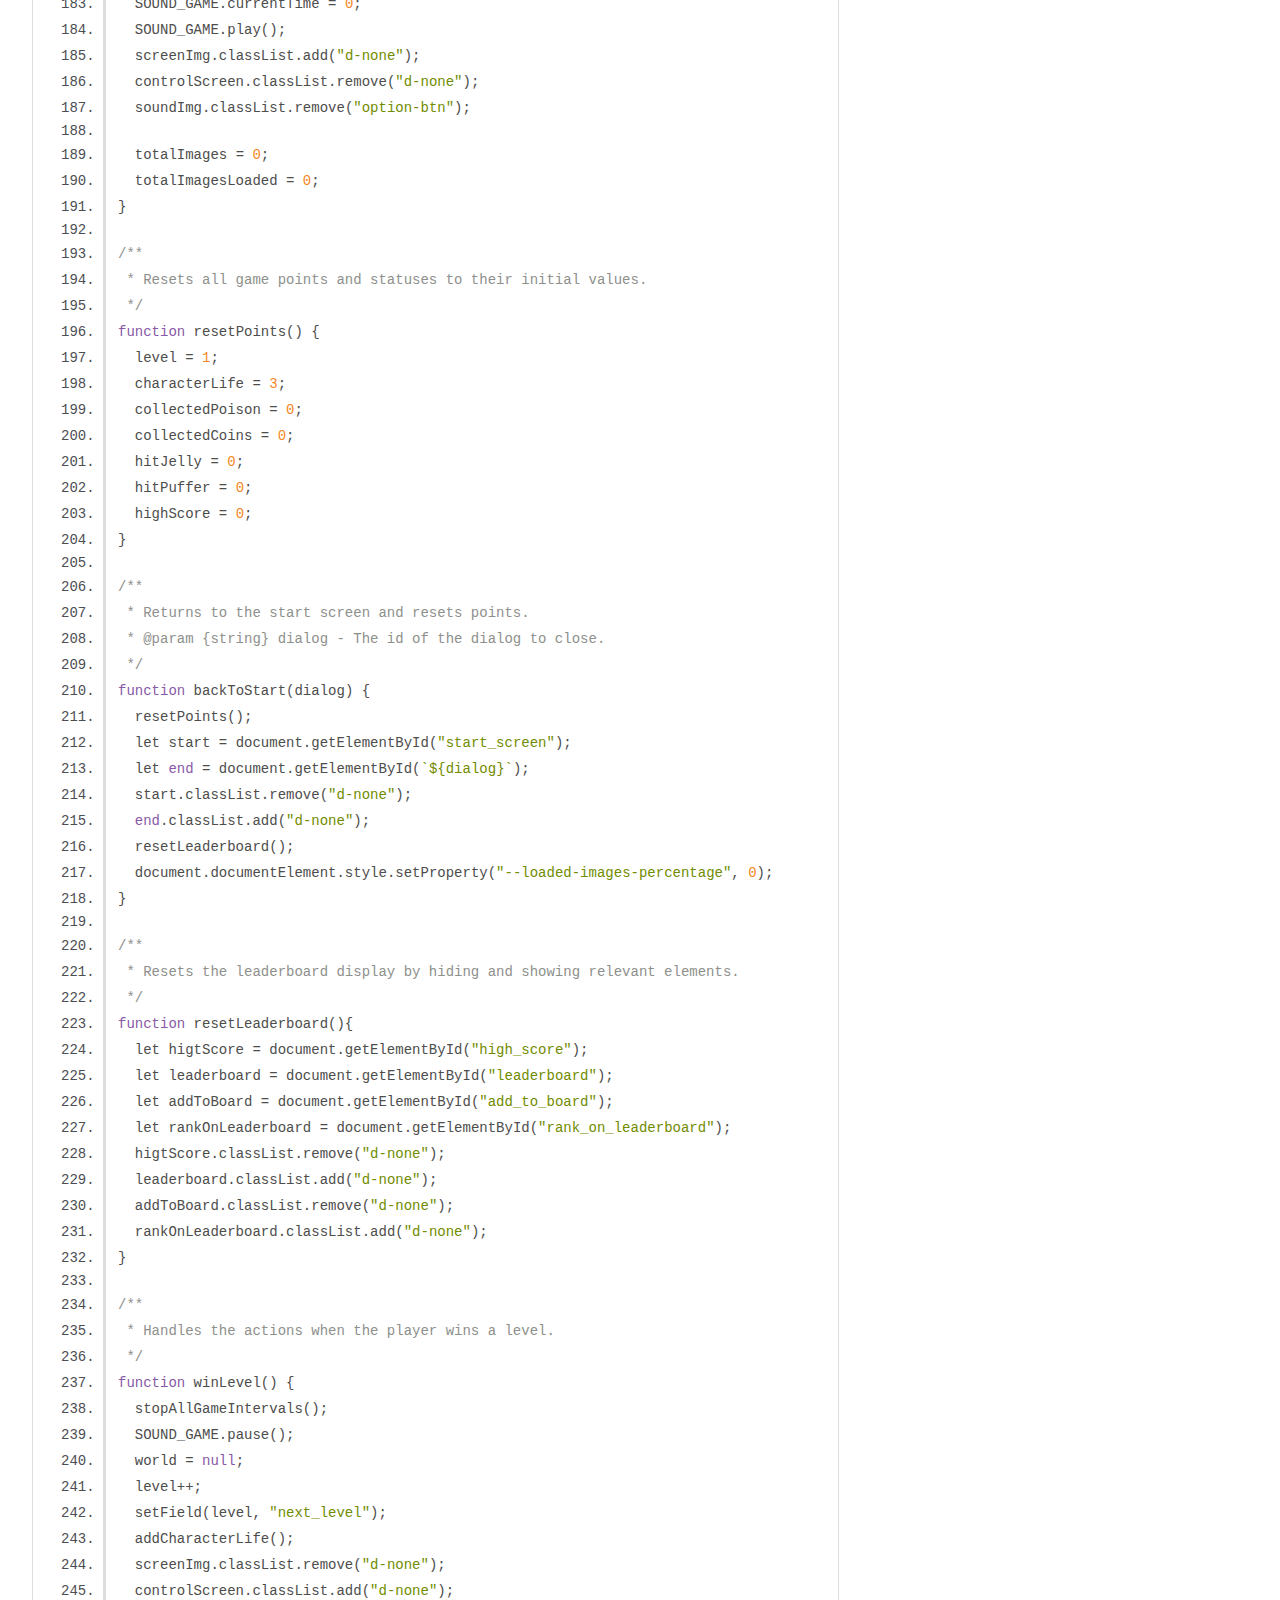
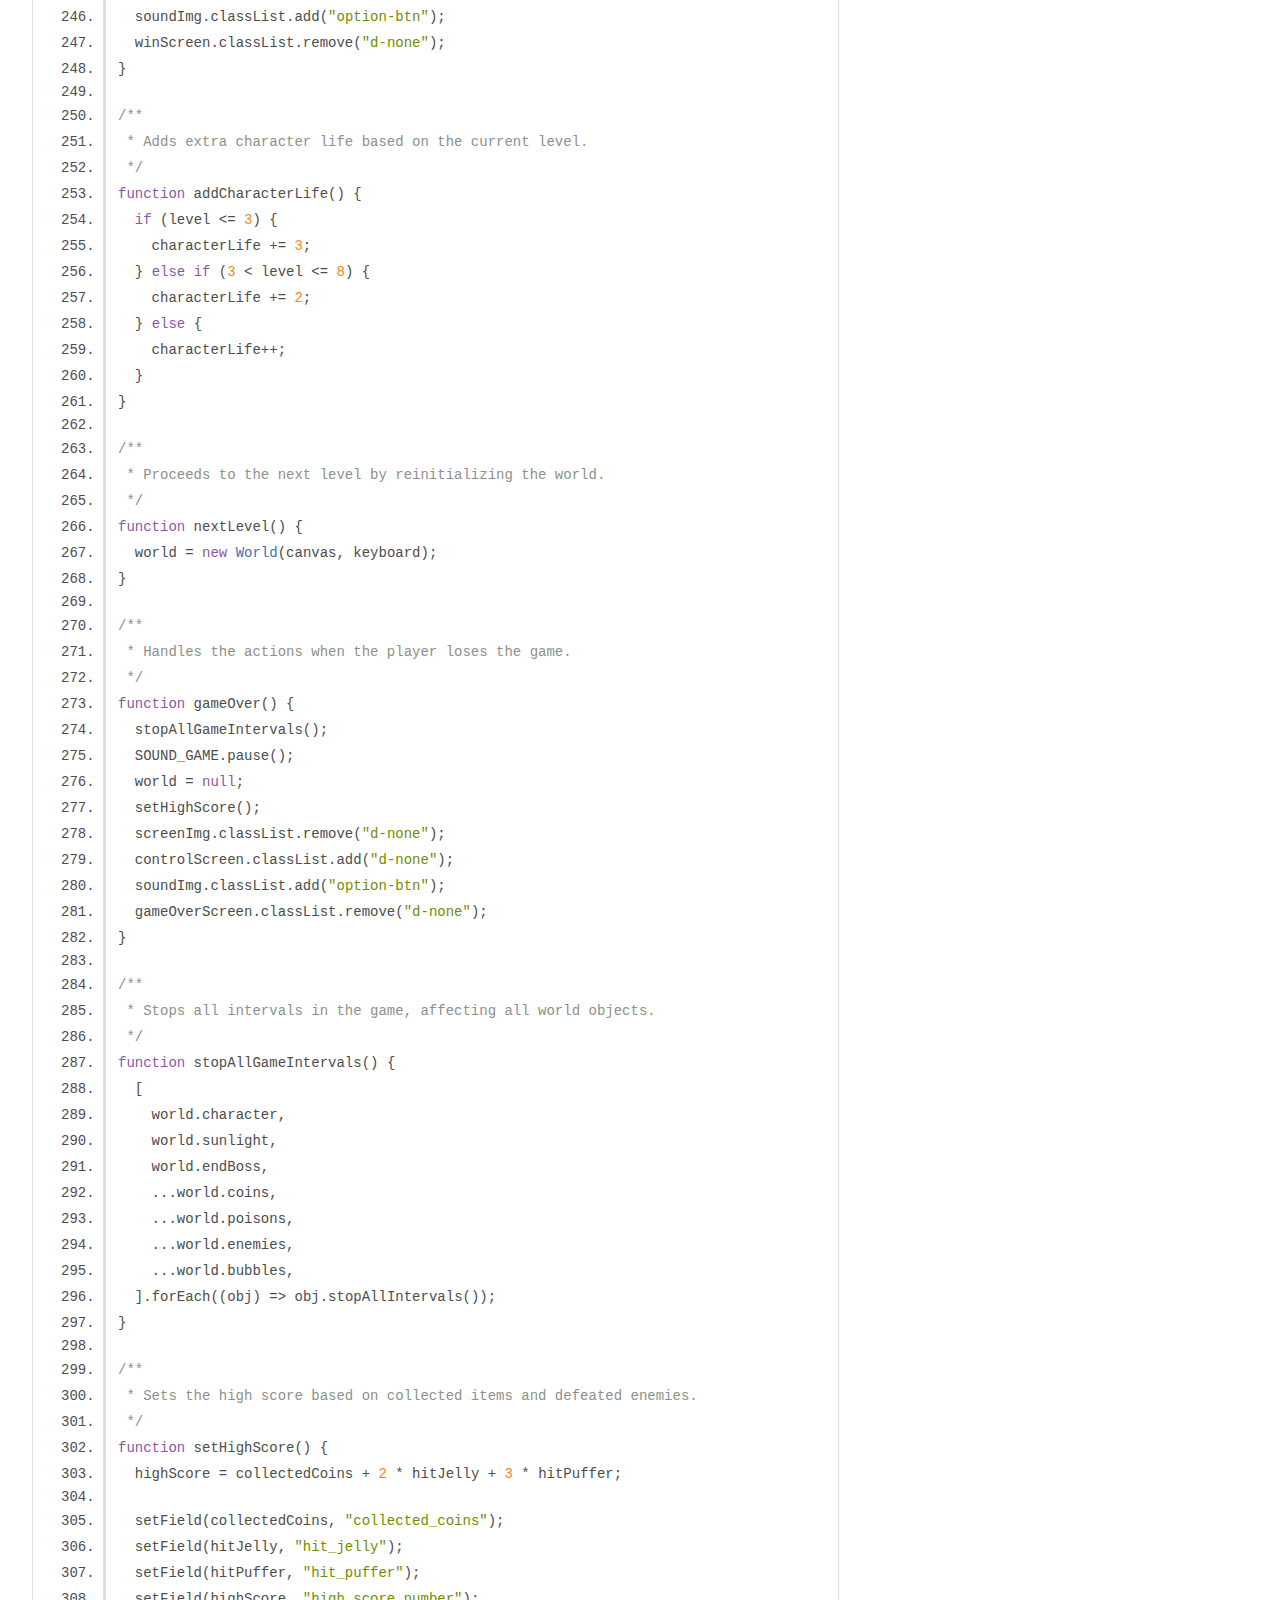
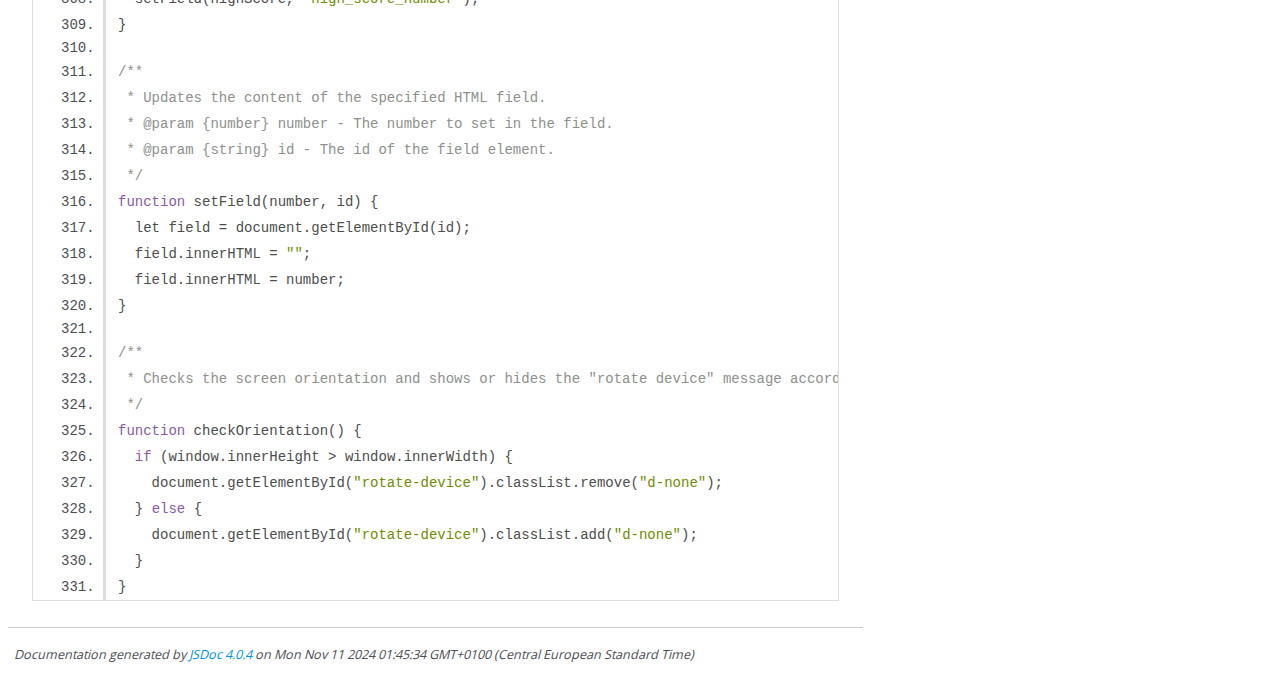
<file: out/script.js.html>
<!DOCTYPE html>
<html lang="en">
<head>
    <meta charset="utf-8">
    <title>JSDoc: Source: script.js</title>

    <script src="scripts/prettify/prettify.js"> </script>
    <script src="scripts/prettify/lang-css.js"> </script>
    <!--[if lt IE 9]>
      <script src="//html5shiv.googlecode.com/svn/trunk/html5.js"></script>
    <![endif]-->
    <link type="text/css" rel="stylesheet" href="styles/prettify-tomorrow.css">
    <link type="text/css" rel="stylesheet" href="styles/jsdoc-default.css">
</head>

<body>

<div id="main">

    <h1 class="page-title">Source: script.js</h1>

    



    
    <section>
        <article>
            <pre class="prettyprint source linenums"><code>let canvas;
let world;
let level;
let startScreen;
let winScreen;
let gameOverScreen;
let controlScreen;
let screenImg;
let soundImg;
let fullScreen = false;
let keyboard;
let totalImages = 0;
let totalImagesLoaded = 0;
let characterLife;
let collectedPoison;
let collectedCoins;
let hitJelly;
let hitPuffer;
let highScore = 10;

document.addEventListener("DOMContentLoaded", initControls);
document.addEventListener("keydown", (event) => setKey(event.code, true));
document.addEventListener("keyup", (event) => setKey(event.code, false));
window.addEventListener("load", checkOrientation);
window.addEventListener("resize", checkOrientation);
window.addEventListener("orientationchange", checkOrientation);

/**
 * Initializes the game by setting up necessary elements and assigning them to global variables.
 */
function init() {
  canvas = document.getElementById("canvas");
  startScreen = document.getElementById("start_screen");
  winScreen = document.getElementById("win_screen");
  gameOverScreen = document.getElementById("game_over_screen");
  controlScreen = document.getElementById("control_screen");
  screenImg = document.getElementById("fullscreen_btn");
  soundImg = document.getElementById("sound_btn");
  keyboard = new Keyboard();
}

/**
 * Toggles fullscreen mode for the game.
 */
function toggleFullscreen() {
  let gameBody = document.getElementById("fullscreen");

  if (fullScreen) {
    fullScreen = false;
    exitFullscreen(gameBody);
    screenImg.src = "./img/menuscreen/buttons/open-fullscreen.png";
  } else {
    fullScreen = true;
    enterFullscreen(gameBody);
    screenImg.src = "./img/menuscreen/buttons/close-fullscreen.png";
  }
}

/**
 * Requests fullscreen for the given element.
 * @param {HTMLElement} element - The element to enter fullscreen mode.
 */
function enterFullscreen(element) {
  if (element.requestFullscreen) {
    element.requestFullscreen();
  } else if (element.webkitRequestFullscreen) {
    element.webkitRequestFullscreen();
  } else if (element.msRequestFullscreen) {
    element.msRequestFullscreen();
  }
}

/**
 * Exits fullscreen mode for the document.
 */
function exitFullscreen() {
  if (document.exitFullscreen) {
    document.exitFullscreen();
  } else if (document.webkitExitFullscreen) {
    document.webkitExitFullscreen();
  } else if (document.msExitFullscreen) {
    document.msExitFullscreen();
  }
}

/**
 * Sets the key state for a given key code.
 * @param {string} code - The key code.
 * @param {boolean} isPressed - Whether the key is pressed or not.
 */
function setKey(code, isPressed) {
  const keyUpperCase = code.toUpperCase();
  if (keyUpperCase in keyboard) {
    keyboard[keyUpperCase] = isPressed;
  }
}

/**
 * Sets the key state for a given mobile control key.
 * @param {string} key - The key.
 * @param {boolean} isPressed - Whether the key is pressed or not.
 */
function setMobileKey(key, isPressed) {
  if (key in keyboard) {
    keyboard[key] = isPressed;
  }
}

/**
 * Initializes the control elements for mobile devices.
 */
function initControls() {
  const handleEvent = (control, isPressed) => {
    control.dataset.key
      .split(" ")
      .forEach((key) => setMobileKey(key, isPressed));
  };

  document.querySelectorAll(".control").forEach((control) => {
    addControlListeners(control, handleEvent);
  });
}

/**
 * Adds event listeners for control elements.
 * @param {HTMLElement} control - The control element.
 * @param {function} handleEvent - The event handler function.
 */
function addControlListeners(control, handleEvent) {
  control.addEventListener("mousedown", () => handleEvent(control, true));
  control.addEventListener("mouseup", () => handleEvent(control, false));
  control.addEventListener("touchstart", (e) => {
    e.preventDefault();
    handleEvent(control, true);
  });
  control.addEventListener("touchend", (e) => {
    e.preventDefault();
    handleEvent(control, false);
  });
}

/**
 * Toggles the visibility of the specified menu.
 * @param {string} dialog - The id of the dialog to toggle.
 */
function toggleMenu(dialog) {
  let start = document.getElementById("menu");
  let character = document.getElementById("legal_notice");
  let legalNotice = document.getElementById("character");
  let dialogContent = document.getElementById(`${dialog}`);

  start.classList.toggle("d-none");
  character.classList.toggle("d-none");
  legalNotice.classList.toggle("d-none");
  dialogContent.classList.toggle("d-none");
}

/**
 * Starts the game by resetting points and initializing the world.
 */
function startGame() {
  resetPoints();
  world = new World(canvas, keyboard);
}

/**
 * Updates the character position based on the percentage of loaded images.
 */
function updateCharacterPosition() {
  const percentageLoaded = totalImagesLoaded / totalImages;
  document.documentElement.style.setProperty(
    "--loaded-images-percentage",
    percentageLoaded
  );
}

/**
 * Handles all necessary actions when all images are loaded.
 */
function allImagesLoaded() {
  startScreen.classList.add("d-none");
  winScreen.classList.add("d-none");
  SOUND_GAME.currentTime = 0;
  SOUND_GAME.play();
  screenImg.classList.add("d-none");
  controlScreen.classList.remove("d-none");
  soundImg.classList.remove("option-btn");

  totalImages = 0;
  totalImagesLoaded = 0;
}

/**
 * Resets all game points and statuses to their initial values.
 */
function resetPoints() {
  level = 1;
  characterLife = 3;
  collectedPoison = 0;
  collectedCoins = 0;
  hitJelly = 0;
  hitPuffer = 0;
  highScore = 0;
}

/**
 * Returns to the start screen and resets points.
 * @param {string} dialog - The id of the dialog to close.
 */
function backToStart(dialog) {
  resetPoints();
  let start = document.getElementById("start_screen");
  let end = document.getElementById(`${dialog}`);
  start.classList.remove("d-none");
  end.classList.add("d-none");
  resetLeaderboard();  
  document.documentElement.style.setProperty("--loaded-images-percentage", 0);
}

/**
 * Resets the leaderboard display by hiding and showing relevant elements.
 */
function resetLeaderboard(){
  let higtScore = document.getElementById("high_score");
  let leaderboard = document.getElementById("leaderboard");
  let addToBoard = document.getElementById("add_to_board");
  let rankOnLeaderboard = document.getElementById("rank_on_leaderboard");
  higtScore.classList.remove("d-none");
  leaderboard.classList.add("d-none");
  addToBoard.classList.remove("d-none");
  rankOnLeaderboard.classList.add("d-none");
}

/**
 * Handles the actions when the player wins a level.
 */
function winLevel() {
  stopAllGameIntervals();
  SOUND_GAME.pause();
  world = null;
  level++;
  setField(level, "next_level");
  addCharacterLife();
  screenImg.classList.remove("d-none");
  controlScreen.classList.add("d-none");
  soundImg.classList.add("option-btn");
  winScreen.classList.remove("d-none");
}

/**
 * Adds extra character life based on the current level.
 */
function addCharacterLife() {
  if (level &lt;= 3) {
    characterLife += 3;
  } else if (3 &lt; level &lt;= 8) {
    characterLife += 2;
  } else {
    characterLife++;
  }
}

/**
 * Proceeds to the next level by reinitializing the world.
 */
function nextLevel() {
  world = new World(canvas, keyboard);
}

/**
 * Handles the actions when the player loses the game.
 */
function gameOver() {
  stopAllGameIntervals();
  SOUND_GAME.pause();
  world = null;
  setHighScore();
  screenImg.classList.remove("d-none");
  controlScreen.classList.add("d-none");
  soundImg.classList.add("option-btn");
  gameOverScreen.classList.remove("d-none");
}

/**
 * Stops all intervals in the game, affecting all world objects.
 */
function stopAllGameIntervals() {
  [
    world.character,
    world.sunlight,
    world.endBoss,
    ...world.coins,
    ...world.poisons,
    ...world.enemies,
    ...world.bubbles,
  ].forEach((obj) => obj.stopAllIntervals());
}

/**
 * Sets the high score based on collected items and defeated enemies.
 */
function setHighScore() {
  highScore = collectedCoins + 2 * hitJelly + 3 * hitPuffer;

  setField(collectedCoins, "collected_coins");
  setField(hitJelly, "hit_jelly");
  setField(hitPuffer, "hit_puffer");
  setField(highScore, "high_score_number");
}

/**
 * Updates the content of the specified HTML field.
 * @param {number} number - The number to set in the field.
 * @param {string} id - The id of the field element.
 */
function setField(number, id) {
  let field = document.getElementById(id);
  field.innerHTML = "";
  field.innerHTML = number;
}

/**
 * Checks the screen orientation and shows or hides the "rotate device" message accordingly.
 */
function checkOrientation() {
  if (window.innerHeight > window.innerWidth) {
    document.getElementById("rotate-device").classList.remove("d-none");
  } else {
    document.getElementById("rotate-device").classList.add("d-none");
  }
}
</code></pre>
        </article>
    </section>




</div>

<nav>
    <h2><a href="index.html">Home</a></h2><h3>Global</h3><ul><li><a href="global.html#addCharacterLife">addCharacterLife</a></li><li><a href="global.html#addControlListeners">addControlListeners</a></li><li><a href="global.html#allImagesLoaded">allImagesLoaded</a></li><li><a href="global.html#backToStart">backToStart</a></li><li><a href="global.html#checkOrientation">checkOrientation</a></li><li><a href="global.html#enterFullscreen">enterFullscreen</a></li><li><a href="global.html#exitFullscreen">exitFullscreen</a></li><li><a href="global.html#gameOver">gameOver</a></li><li><a href="global.html#init">init</a></li><li><a href="global.html#initControls">initControls</a></li><li><a href="global.html#nextLevel">nextLevel</a></li><li><a href="global.html#resetLeaderboard">resetLeaderboard</a></li><li><a href="global.html#resetPoints">resetPoints</a></li><li><a href="global.html#setField">setField</a></li><li><a href="global.html#setHighScore">setHighScore</a></li><li><a href="global.html#setKey">setKey</a></li><li><a href="global.html#setMobileKey">setMobileKey</a></li><li><a href="global.html#startGame">startGame</a></li><li><a href="global.html#stopAllGameIntervals">stopAllGameIntervals</a></li><li><a href="global.html#toggleFullscreen">toggleFullscreen</a></li><li><a href="global.html#toggleMenu">toggleMenu</a></li><li><a href="global.html#updateCharacterPosition">updateCharacterPosition</a></li><li><a href="global.html#winLevel">winLevel</a></li></ul>
</nav>

<br class="clear">

<footer>
    Documentation generated by <a href="https://github.com/jsdoc/jsdoc">JSDoc 4.0.4</a> on Mon Nov 11 2024 01:45:34 GMT+0100 (Central European Standard Time)
</footer>

<script> prettyPrint(); </script>
<script src="scripts/linenumber.js"> </script>
</body>
</html>
</file>
<file: style.css>
* {
  box-sizing: border-box;
}

body {
  margin: 0;
  height: 100vh;
  width: 100vw;
}

.fullscreen {
  display: flex;
  justify-content: center;
  align-items: center;
  height: 100vh;
  background-image: url(./img/background/background-body.png);
  background-size: cover;
  font-family: "LuckiestGuy", Arial, Helvetica, sans-serif;
  font-size: clamp(12px, 3vw, 24px);
  color: rgb(53, 214, 42);
  text-shadow: 2px 2px 4px rgba(0, 0, 0, 0.7);
}

::-webkit-scrollbar {
  width: 0;
  height: 0;
}

.game-container {
  position: relative;
  width: 100%;
  max-width: 960px;
  max-height: 540px;
}

.game-content {
  position: relative;
  width: 100%;
  padding-top: 56.25%;
  background-color: transparent;
}

.control-btn {
  position: absolute;
  top: 0;
  left: 0;
  width: 100%;
  height: 100%;
  z-index: 8;
}

.fullscreen-btn {
  cursor: pointer;
  width: clamp(16px, 3vw, 32px);
  height: auto;
  position: absolute;
  top: clamp(12px, 3vw, 24px);
  left: clamp(12px, 3vw, 24px);
  z-index: 3;
}

.sound-btn {
  cursor: pointer;
  width: clamp(16px, 3vw, 32px);
  height: auto;
  position: absolute;
  top: clamp(12px, 3vw, 24px);
  right: clamp(12px, 3vw, 24px);
  z-index: 9;
}

.option-btn {
  padding: 4px;
  background-color: rgb(55, 56, 125);
  border-radius: 50%;
  box-shadow: 0px 0px 4px 4px rgb(55, 56, 125);
}

.control-movement {
  display: grid;
  grid-template-columns: repeat(3, 1fr);
  grid-template-rows: repeat(3, 1fr);
  gap: 5px;
  width: 150px;
  height: 150px;
  position: absolute;
  bottom: 20px;
  left: 20px;
}

.control {
  display: flex;
  justify-content: center;
  align-items: center;
  background-color: transparent;
  box-shadow: 0px 0px 8px 8px rgb(55, 56, 125);
  color: #fff;
  border: none;
  border-radius: 50%;
  font-size: 1.5em;
  cursor: pointer;
  user-select: none;
  -webkit-user-select: none;
  -ms-user-select: none;
}

.control.center {
  pointer-events: none;
  box-shadow: none;
}

.control-attack {
  position: absolute;
  bottom: clamp(16px, 3vw, 36px);
  right: clamp(16px, 5vw, 36px);
  width: 50px;
  height: 200px;
  display: flex;
  flex-direction: column;
  justify-content: space-between;
}

canvas,
.dialog-screen {
  position: absolute;
  top: 0;
  left: 0;
  width: 100%;
  height: 100%;
  border-radius: 24px;
}

canvas {
  background-color: black;
  box-shadow: 0px 0px 12px 3px rgb(55, 56, 125);
  display: block;
}

.dialog-screen {
  background-image: url(./img/menuscreen/background.png);
  background-size: cover;
  padding-block: clamp(8px, 2vw, 36px);
  display: flex;
  flex-direction: column;
  align-items: center;
  background-color: rgba(255, 255, 255, 0.8);
  z-index: 2;
}

.dialog-screen h1 {
  margin: 0;
  font-size: clamp(20px, 8vw, 80px);
}

.menu {
  margin-top: clamp(10px, 3vw, 20px);
  display: flex;
  align-items: center;
  gap: clamp(40px, 6vw, 120px);
}

.menu__button {
  cursor: pointer;
  width: clamp(100px, 21vw, 170px);
  display: flex;
  flex-direction: column;
  align-items: center;
}

.menu__button img {
  width: clamp(24px, 7vw, 80px);
  height: auto;
}

.start__button {
  cursor: pointer;
  font-size: clamp(16px, 6vw, 56px);
  color: rgb(222, 29, 168);
  display: flex;
  align-items: end;
  text-align: center;
  text-shadow: 2px 2px 2px rgba(0, 0, 0, 0.5), -2px 2px 2px rgba(0, 0, 0, 0.5),
    2px -2px 2px rgba(0, 0, 0, 0.5), -2px -2px 2px rgba(0, 0, 0, 0.5);
}

.character {
  width: 25%;
  height: auto;
  position: absolute;
  bottom: 15%;
  left: calc(5% + 65% * (var(--loaded-images-percentage, 0)));
}

.dialog {
  position: relative;
  width: 95%;
  height: auto;
  overflow: hidden;
  overflow-y: scroll;
  padding: 24px;
  color: black;
  text-shadow: none;
  background-color: rgba(255, 255, 255, 0.7);
  border-radius: 8px;
  display: flex;
  flex-direction: column;
  align-items: center;
}

.close-button {
  cursor: pointer;
  position: absolute;
  top: 10px;
  right: 18px;
}

.dialog p {
  font-family: "Josefin Sans";
  font-size: clamp(8px, 2vw, 16px);
  margin-block: 10px;
}

.help-description {
  width: 100%;
  display: flex;
  align-items: center;
  justify-content: space-between;
  gap: 8px;
}

.help-description img {
  width: 15%;
  height: auto;
}

.controls-description {
  width: 100%;
  display: flex;
  align-items: center;
  justify-content: center;
  gap: 8px;
}

table {
  width: 50%;
  border-collapse: collapse;
}

tr {
  border-top: 1px solid black;
}

tr:first-child {
  border: none;
}

td {
  font-size: clamp(10px, 3vw, 20px);
  padding: clamp(0px, 0.5vw, 8px);
  width: 25%;
  text-align: center;
}

td:first-child {
  width: 50%;
  font-family: "Josefin Sans";
  font-size: clamp(8px, 2vw, 16px);
  text-align: start;
  font-weight: 700;
}

.legal-notice {
  cursor: pointer;
  font-size: clamp(8px, 2vw, 16px);
  color: white;
  text-decoration: none;
  position: absolute;
  bottom: clamp(10px, 3vw, 28px);
  right: clamp(27px, 7vw, 80px);
}

.red {
  color: rgb(222, 29, 168);
}

.win-button {
  cursor: pointer;
  display: flex;
  flex-direction: column;
  align-items: center;
}

.win-img {
  height: clamp(56px, 8vw, 100px);
  width: auto;
}

.win-big-image {
  width: clamp(100px, 20vw, 250px);
  height: auto;
}

.menu-game-over {
  width: 90%;
  height: 70%;
  margin-top: clamp(15px, 3vw, 30px);
  display: flex;
  justify-content: space-between;
}

.game-over-big-image {
  margin-top: clamp(8px, 2vw, 24px);
  width: clamp(110px, 25vw, 260px);
  height: auto;
}

.blue-box {
  background-color: rgba(47, 39, 113, 0.9);
  border-radius: 8px;
  box-shadow: 0px 0px 12px 3px rgb(47, 39, 113);
  display: flex;
  flex-direction: column;
  justify-content: space-between;
  align-items: center;
}

.high-score {
  width: 45%;
  height: 100%;
  padding: clamp(18px, 4vw, 36px);
  font-size: clamp(18px, 3vw, 36px);
}

.result {
  width: 100%;
  color: rgb(53, 214, 42);
  margin-bottom: clamp(18px, 4vw, 36px);
  display: flex;
  justify-content: space-between;
  align-items: end;
}

.result-area {
  display: flex;
  flex-direction: column;
  align-items: center;
}

.result-area img {
  width: clamp(24px, 7vw, 80px);
  height: auto;
}

.high-score-number {
  font-size: clamp(16px, 6vw, 56px);
  color: rgb(53, 214, 42);
}

.leaderboard{  
  width: 45%;
  height: 100%;
  padding: clamp(12px, 2vw, 24px);
  font-size: clamp(18px, 3vw, 36px);
}

.leaderboard-table {  
  overflow: hidden;
  overflow-y: scroll;
  width: 100%;
  margin-top: 8px;
  flex-grow: 1;
  color: white;
  border-collapse: collapse;
  display: flex;
  align-items: start;
  justify-content: center;
}

.leaderboard-table table{
  width: 95%;  
  font-family: "Josefin Sans";  
  font-size: clamp(10px, 3vw, 20px);
}

.leaderboard-table tr {
  border-top: 2px solid rgb(53, 214, 42);
}

.leaderboard-table tr:first-child {
  border: none;
}

.leaderboard-table td {
  font-size: clamp(8px, 2vw, 20px);
  font-weight: 200;
  padding: clamp(0px, 0.5vw, 8px);
  width: 25%;
  text-align: start;
}

.leaderboard-table td:nth-child(2) {
  width: 50%;
}

.leaderboard-table td:nth-child(3) {
  text-align: end;
}

.left-game-over {
  width: 50%;
  height: 100%;
  display: flex;
  flex-direction: column;
  justify-content: space-between;
}

.save-score {
  width: 100%;
  margin-top: clamp(8px, 2vw, 24px);
  display: flex;
  align-items: center;
  gap: clamp(8px, 1vw, 16px);
}

.save-score input {
  cursor: pointer;
  flex-grow: 1;
  margin: 1px;
  padding: 8px;
  color: white;
  background-color: rgb(47, 39, 113);
  border: 1px solid rgb(53, 214, 42);
  border-radius: clamp(4px, 1vw, 8px);
  box-shadow: 0px 0px 4px 2px rgb(47, 39, 113) inset;
}

.save-score input:focus {
  outline: none;
  margin: 0px;
  background-color: rgb(47, 39, 113);
  border: 2px solid rgb(53, 214, 42);
}

.save-score button {
  cursor: pointer;
  width: clamp(16px, 2vw, 24px);
  padding: 0;
  background-color: transparent;
  border: none;
  display: flex;
  align-items: center;
}

.save-score img {
  width: 100%;
}

.add-to-board {
  width: 100%;
  padding: clamp(18px, 3vw, 36px);
  font-size: clamp(18px, 3vw, 36px);
}

.gameover-btn {
  cursor: pointer;
  display: flex;
  flex-direction: row;
  justify-content: center;
  gap: 8px;
}

.rotate-screen {
  position: fixed;
  top: 0;
  left: 0;
  width: 100%;
  height: 100%;
  padding: 40px;
  background-color: rgba(0, 0, 0, 0.8);
  color: white;
  display: flex;
  justify-content: center;
  align-items: center;
  text-align: center;
  z-index: 10;
  font-size: 24px;
}

.d-none {
  display: none;
}

@media screen and (max-height: 540px) {
  .game-container {
    max-height: 100vh;
    max-width: calc(100vh * (16 / 9));
  }
}

@media (min-width: 1024px) {
  .control-btn {
    display: none;
  }
}
</file>
<file: style/font.css>
@font-face {
    font-family: "LuckiestGuy";
    font-style: normal;
    src: url("./font/LuckiestGuy-Regular.ttf") format("truetype");
  }
  
  @font-face {
    font-display: swap; /* Check https://developer.mozilla.org/en-US/docs/Web/CSS/@font-face/font-display for other options. */
    font-family: "Josefin Sans";
    font-style: normal;
    font-weight: 400;
    src: url("./font/josefin-sans-v32-latin-regular.woff2") format("woff2"); /* Chrome 36+, Opera 23+, Firefox 39+, Safari 12+, iOS 10+ */
  }
</file>
<file: out/styles/prettify-tomorrow.css>
/* Tomorrow Theme */
/* Original theme - https://github.com/chriskempson/tomorrow-theme */
/* Pretty printing styles. Used with prettify.js. */
/* SPAN elements with the classes below are added by prettyprint. */
/* plain text */
.pln {
  color: #4d4d4c; }

@media screen {
  /* string content */
  .str {
    color: #718c00; }

  /* a keyword */
  .kwd {
    color: #8959a8; }

  /* a comment */
  .com {
    color: #8e908c; }

  /* a type name */
  .typ {
    color: #4271ae; }

  /* a literal value */
  .lit {
    color: #f5871f; }

  /* punctuation */
  .pun {
    color: #4d4d4c; }

  /* lisp open bracket */
  .opn {
    color: #4d4d4c; }

  /* lisp close bracket */
  .clo {
    color: #4d4d4c; }

  /* a markup tag name */
  .tag {
    color: #c82829; }

  /* a markup attribute name */
  .atn {
    color: #f5871f; }

  /* a markup attribute value */
  .atv {
    color: #3e999f; }

  /* a declaration */
  .dec {
    color: #f5871f; }

  /* a variable name */
  .var {
    color: #c82829; }

  /* a function name */
  .fun {
    color: #4271ae; } }
/* Use higher contrast and text-weight for printable form. */
@media print, projection {
  .str {
    color: #060; }

  .kwd {
    color: #006;
    font-weight: bold; }

  .com {
    color: #600;
    font-style: italic; }

  .typ {
    color: #404;
    font-weight: bold; }

  .lit {
    color: #044; }

  .pun, .opn, .clo {
    color: #440; }

  .tag {
    color: #006;
    font-weight: bold; }

  .atn {
    color: #404; }

  .atv {
    color: #060; } }
/* Style */
/*
pre.prettyprint {
  background: white;
  font-family: Consolas, Monaco, 'Andale Mono', monospace;
  font-size: 12px;
  line-height: 1.5;
  border: 1px solid #ccc;
  padding: 10px; }
*/

/* Specify class=linenums on a pre to get line numbering */
ol.linenums {
  margin-top: 0;
  margin-bottom: 0; }

/* IE indents via margin-left */
li.L0,
li.L1,
li.L2,
li.L3,
li.L4,
li.L5,
li.L6,
li.L7,
li.L8,
li.L9 {
  /* */ }

/* Alternate shading for lines */
li.L1,
li.L3,
li.L5,
li.L7,
li.L9 {
  /* */ }
</file>
<file: out/styles/jsdoc-default.css>
@font-face {
    font-family: 'Open Sans';
    font-weight: normal;
    font-style: normal;
    src: url('../fonts/OpenSans-Regular-webfont.eot');
    src:
        local('Open Sans'),
        local('OpenSans'),
        url('../fonts/OpenSans-Regular-webfont.eot?#iefix') format('embedded-opentype'),
        url('../fonts/OpenSans-Regular-webfont.woff') format('woff'),
        url('../fonts/OpenSans-Regular-webfont.svg#open_sansregular') format('svg');
}

@font-face {
    font-family: 'Open Sans Light';
    font-weight: normal;
    font-style: normal;
    src: url('../fonts/OpenSans-Light-webfont.eot');
    src:
        local('Open Sans Light'),
        local('OpenSans Light'),
        url('../fonts/OpenSans-Light-webfont.eot?#iefix') format('embedded-opentype'),
        url('../fonts/OpenSans-Light-webfont.woff') format('woff'),
        url('../fonts/OpenSans-Light-webfont.svg#open_sanslight') format('svg');
}

html
{
    overflow: auto;
    background-color: #fff;
    font-size: 14px;
}

body
{
    font-family: 'Open Sans', sans-serif;
    line-height: 1.5;
    color: #4d4e53;
    background-color: white;
}

a, a:visited, a:active {
    color: #0095dd;
    text-decoration: none;
}

a:hover {
    text-decoration: underline;
}

header
{
    display: block;
    padding: 0px 4px;
}

tt, code, kbd, samp {
    font-family: Consolas, Monaco, 'Andale Mono', monospace;
}

.class-description {
    font-size: 130%;
    line-height: 140%;
    margin-bottom: 1em;
    margin-top: 1em;
}

.class-description:empty {
    margin: 0;
}

#main {
    float: left;
    width: 70%;
}

article dl {
    margin-bottom: 40px;
}

article img {
  max-width: 100%;
}

section
{
    display: block;
    background-color: #fff;
    padding: 12px 24px;
    border-bottom: 1px solid #ccc;
    margin-right: 30px;
}

.variation {
    display: none;
}

.signature-attributes {
    font-size: 60%;
    color: #aaa;
    font-style: italic;
    font-weight: lighter;
}

nav
{
    display: block;
    float: right;
    margin-top: 28px;
    width: 30%;
    box-sizing: border-box;
    border-left: 1px solid #ccc;
    padding-left: 16px;
}

nav ul {
    font-family: 'Lucida Grande', 'Lucida Sans Unicode', arial, sans-serif;
    font-size: 100%;
    line-height: 17px;
    padding: 0;
    margin: 0;
    list-style-type: none;
}

nav ul a, nav ul a:visited, nav ul a:active {
    font-family: Consolas, Monaco, 'Andale Mono', monospace;
    line-height: 18px;
    color: #4D4E53;
}

nav h3 {
    margin-top: 12px;
}

nav li {
    margin-top: 6px;
}

footer {
    display: block;
    padding: 6px;
    margin-top: 12px;
    font-style: italic;
    font-size: 90%;
}

h1, h2, h3, h4 {
    font-weight: 200;
    margin: 0;
}

h1
{
    font-family: 'Open Sans Light', sans-serif;
    font-size: 48px;
    letter-spacing: -2px;
    margin: 12px 24px 20px;
}

h2, h3.subsection-title
{
    font-size: 30px;
    font-weight: 700;
    letter-spacing: -1px;
    margin-bottom: 12px;
}

h3
{
    font-size: 24px;
    letter-spacing: -0.5px;
    margin-bottom: 12px;
}

h4
{
    font-size: 18px;
    letter-spacing: -0.33px;
    margin-bottom: 12px;
    color: #4d4e53;
}

h5, .container-overview .subsection-title
{
    font-size: 120%;
    font-weight: bold;
    letter-spacing: -0.01em;
    margin: 8px 0 3px 0;
}

h6
{
    font-size: 100%;
    letter-spacing: -0.01em;
    margin: 6px 0 3px 0;
    font-style: italic;
}

table
{
    border-spacing: 0;
    border: 0;
    border-collapse: collapse;
}

td, th
{
    border: 1px solid #ddd;
    margin: 0px;
    text-align: left;
    vertical-align: top;
    padding: 4px 6px;
    display: table-cell;
}

thead tr
{
    background-color: #ddd;
    font-weight: bold;
}

th { border-right: 1px solid #aaa; }
tr > th:last-child { border-right: 1px solid #ddd; }

.ancestors, .attribs { color: #999; }
.ancestors a, .attribs a
{
    color: #999 !important;
    text-decoration: none;
}

.clear
{
    clear: both;
}

.important
{
    font-weight: bold;
    color: #950B02;
}

.yes-def {
    text-indent: -1000px;
}

.type-signature {
    color: #aaa;
}

.name, .signature {
    font-family: Consolas, Monaco, 'Andale Mono', monospace;
}

.details { margin-top: 14px; border-left: 2px solid #DDD; }
.details dt { width: 120px; float: left; padding-left: 10px;  padding-top: 6px; }
.details dd { margin-left: 70px; }
.details ul { margin: 0; }
.details ul { list-style-type: none; }
.details li { margin-left: 30px; padding-top: 6px; }
.details pre.prettyprint { margin: 0 }
.details .object-value { padding-top: 0; }

.description {
    margin-bottom: 1em;
    margin-top: 1em;
}

.code-caption
{
    font-style: italic;
    font-size: 107%;
    margin: 0;
}

.source
{
    border: 1px solid #ddd;
    width: 80%;
    overflow: auto;
}

.prettyprint.source {
    width: inherit;
}

.source code
{
    font-size: 100%;
    line-height: 18px;
    display: block;
    padding: 4px 12px;
    margin: 0;
    background-color: #fff;
    color: #4D4E53;
}

.prettyprint code span.line
{
  display: inline-block;
}

.prettyprint.linenums
{
  padding-left: 70px;
  -webkit-user-select: none;
  -moz-user-select: none;
  -ms-user-select: none;
  user-select: none;
}

.prettyprint.linenums ol
{
  padding-left: 0;
}

.prettyprint.linenums li
{
  border-left: 3px #ddd solid;
}

.prettyprint.linenums li.selected,
.prettyprint.linenums li.selected *
{
  background-color: lightyellow;
}

.prettyprint.linenums li *
{
  -webkit-user-select: text;
  -moz-user-select: text;
  -ms-user-select: text;
  user-select: text;
}

.params .name, .props .name, .name code {
    color: #4D4E53;
    font-family: Consolas, Monaco, 'Andale Mono', monospace;
    font-size: 100%;
}

.params td.description > p:first-child,
.props td.description > p:first-child
{
    margin-top: 0;
    padding-top: 0;
}

.params td.description > p:last-child,
.props td.description > p:last-child
{
    margin-bottom: 0;
    padding-bottom: 0;
}

.disabled {
    color: #454545;
}
</file>
<file: style/legal-notice.css>
* {
  box-sizing: border-box;
}

body {
  margin: 0;
  height: 100vh;
  background-image: url(../img/background/background-body.png);
  background-size: cover;
  font-family: "Josefin Sans", Arial, Helvetica, sans-serif;
  font-size: clamp(12px, 3vw, 24px);
  color: black;
}

a {
  text-decoration: none;
  color: black;
}

.content {
  background-color: rgba(255, 255, 255, 0.1);
  margin: 24px 32px;
  padding: 16px;
  overflow-y: hidden;
  text-align: justify;
}
</file>
